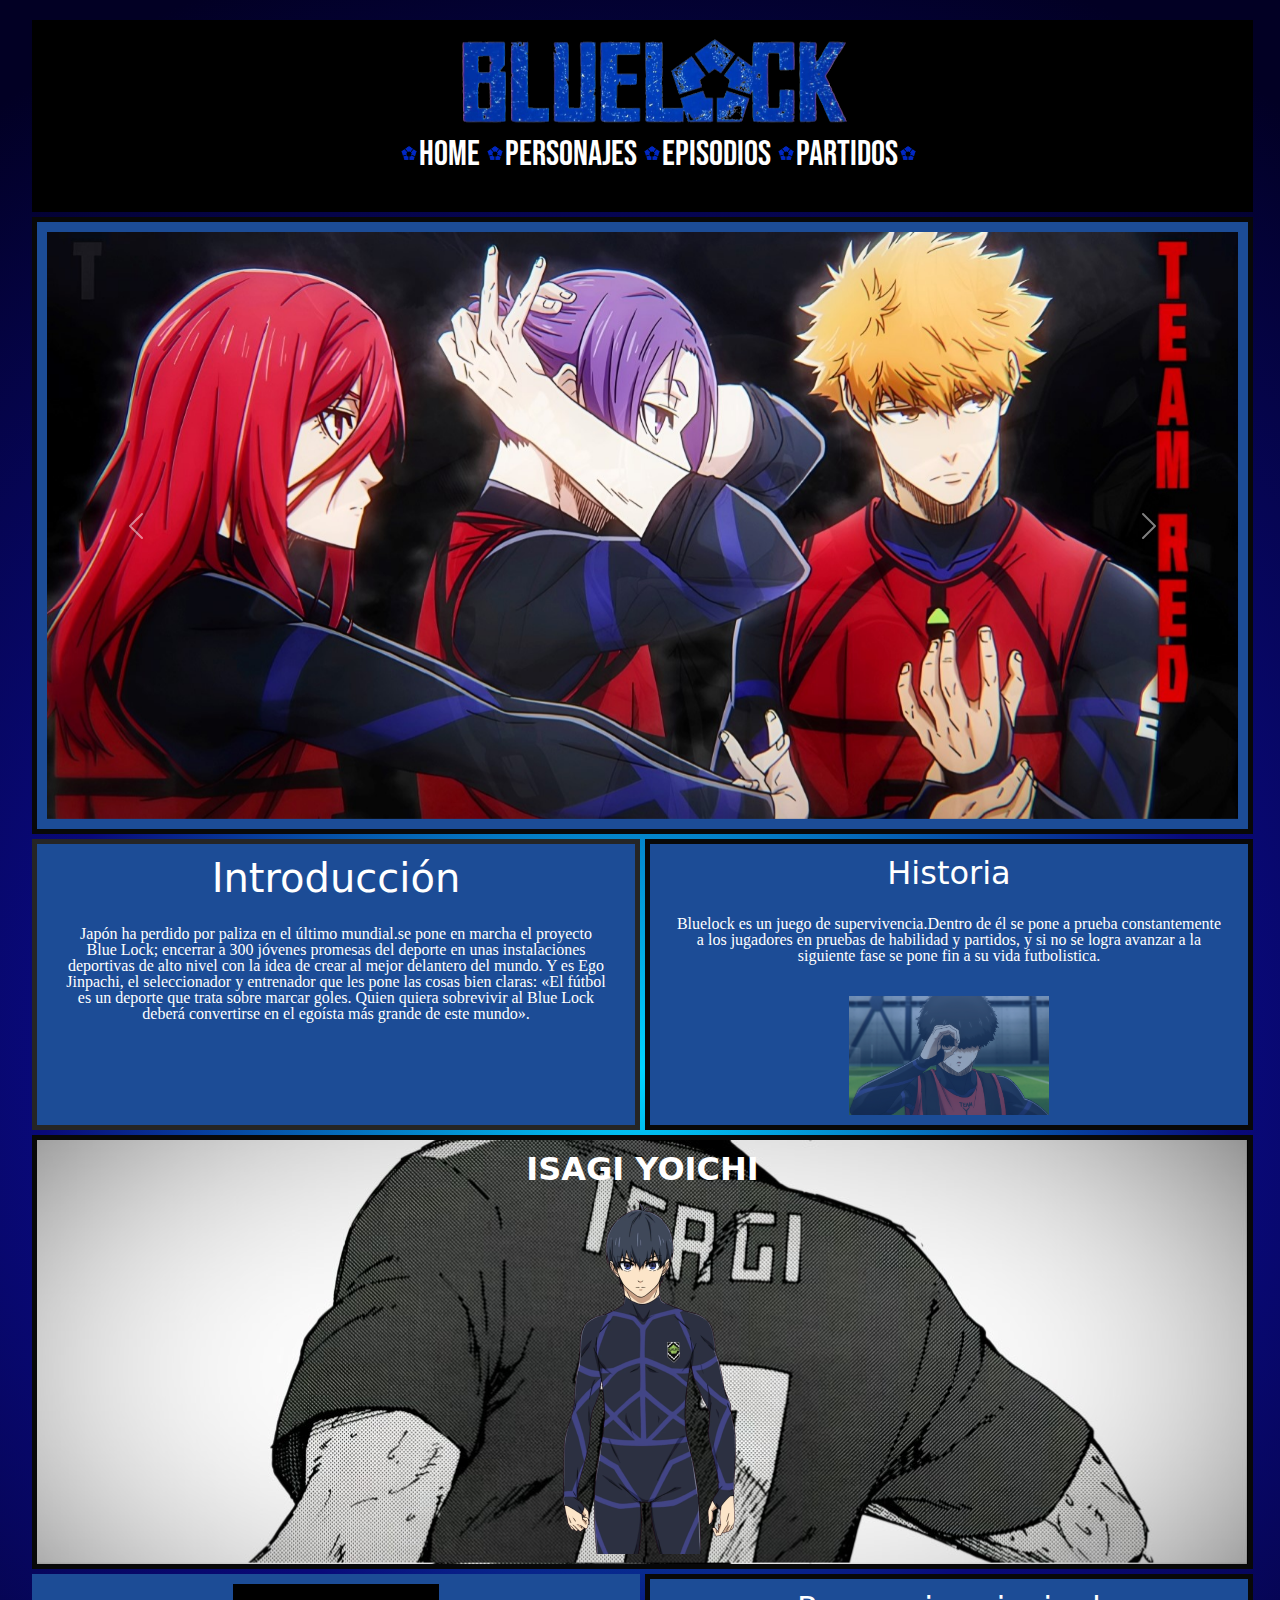
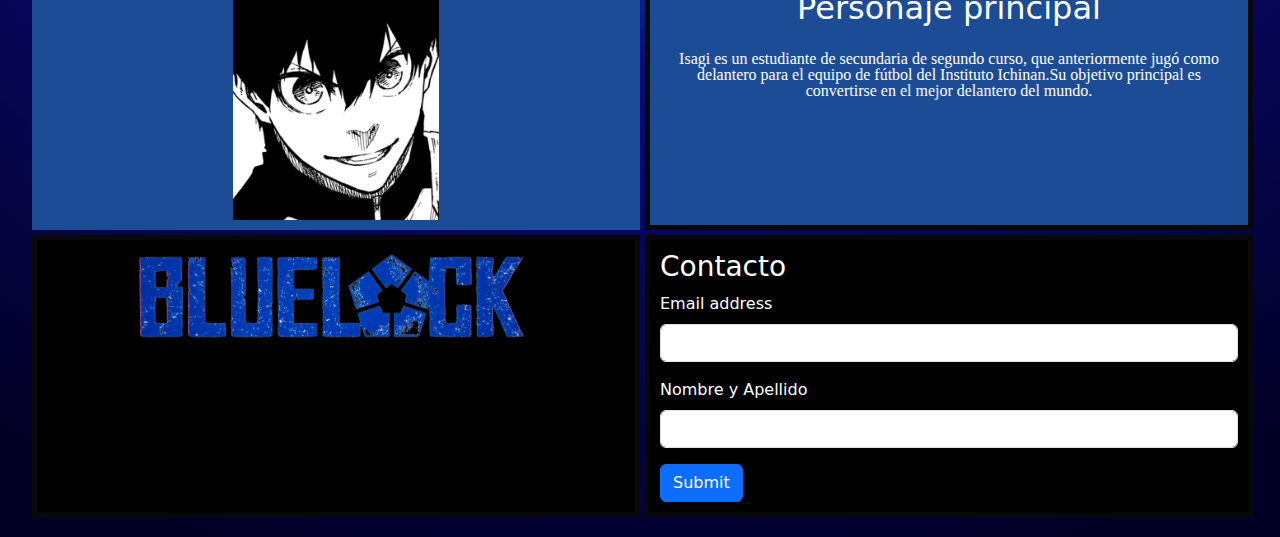
<file: index.html>
<!DOCTYPE html>
<html lang="en">
<head>
    <meta charset="UTF-8">
    <meta name="viewport" content="width=device-width, initial-scale=1.0">
    <link href="https://cdn.jsdelivr.net/npm/bootstrap@5.3.3/dist/css/bootstrap.min.css" rel="stylesheet" integrity="sha384-QWTKZyjpPEjISv5WaRU9OFeRpok6YctnYmDr5pNlyT2bRjXh0JMhjY6hW+ALEwIH" crossorigin="anonymous">
    <link rel="stylesheet" href="./css/estilo.css">
    <link rel="shortcut icon" href="Multimedia/favicon.ico" type="image/x-icon">
    <title>BLUELOCK</title>
    <meta name="description" content="Pagina de Blue lock creada por un fan para conocer todo lo del anime,episodios,personajes y partidos">
    <meta name="keywords" content="Blue Lock, Manga, Anime,Personajes, Capítulos, Episodios, Equipo, Competencia, Fútbol">
</head>
<body>
   <main class="main">
    <header class="header">
        <ul class="menu">
            <img class="logonav" href="./index.html" src="./Multimedia/logomenuprincipal.png" alt="LogoNavegacion">
        <nav>
            <div>
                <li><a href="./index.html"><img class="logoMenu" src="./Multimedia/bluelocklogo.webp" alt="LogoMenuPequeño">Home</a></li>
                <li><a href="./Paginas/seleccionpersonajes.html"><img class="logoMenu" src="./Multimedia/bluelocklogo.webp" alt="LogoMenuPequeño">Personajes</a></li>
                <li><a href="./Paginas/episodios.html"><img class="logoMenu" src="./Multimedia/bluelocklogo.webp" alt="LogoMenuPequeño">Episodios</a></li>
                <li><a href="./Paginas/selesccionpartido.html"><img class="logoMenu" src="./Multimedia/bluelocklogo.webp" alt="LogoMenuPequeño">Partidos<img class="logoMenu" src="./Multimedia/bluelocklogo.webp" alt="LogoMenuPequeño"></a></li>
            </ul>
        </div>
        </nav>
    </header>
    <div class="fotos1">
        <div id="carouselExample" class="carousel slide">
            <div class="carousel-inner">
              <div class="carousel-item active">
                <img src="./Multimedia/fotos1banner1.jpg" class="d-block w-100" alt="CarrouselImagen1">
              </div>
              <div class="carousel-item">
                <img src="./Multimedia/fotos1banner2.jpg" class="d-block w-100" alt="CarrouselImagen2">
              </div>
              <div class="carousel-item">
                <img src="./Multimedia/fotos1banner3.jpg" class="d-block w-100" alt="CarrouselImagen3">
              </div>
              <div class="carousel-item">
                <img src="./Multimedia/fotos1banner4.jpg" class="d-block w-100" alt="CarrouselImagen4">
              </div>
            </div>
            <button class="carousel-control-prev" type="button" data-bs-target="#carouselExample" data-bs-slide="prev">
              <span class="carousel-control-prev-icon" aria-hidden="true"></span>
              <span class="visually-hidden">Previous</span>
            </button>
            <button class="carousel-control-next" type="button" data-bs-target="#carouselExample" data-bs-slide="next">
              <span class="carousel-control-next-icon" aria-hidden="true"></span>
              <span class="visually-hidden">Next</span>
            </button>
          </div>

    </div>
    <div class="intro">
        <h1>Introducción</h1>
        <p class="texto">Japón ha perdido por paliza en el último mundial.se pone en marcha el proyecto Blue Lock; encerrar a 300 jóvenes promesas del deporte en unas instalaciones deportivas de alto nivel con la idea de crear al mejor delantero del mundo. Y es Ego Jinpachi, el seleccionador y entrenador que les pone las cosas bien claras: «El fútbol es un deporte que trata sobre marcar goles. Quien quiera sobrevivir al Blue Lock deberá convertirse en el egoísta más grande de este mundo».
        </p>

    </div>
    
    <div class="historia">
        <h2>Historia</h2>
        <p class="texto">Bluelock es un juego de supervivencia.Dentro de él se pone a prueba constantemente a los jugadores en pruebas de habilidad y partidos, y si no se logra avanzar a la siguiente fase se pone fin a su vida futbolistica.
        </p>
        <img src="./Multimedia/nikoojo.webp" alt="ImagenDeHistoriaDeNikoojo">

    </div>
    <div class="anime">
      <h2>Personaje principal</h2>
        <p class="texto">Isagi es un estudiante de secundaria de segundo curso, que anteriormente jugó como delantero para el equipo de fútbol del Instituto Ichinan.Su objetivo principal es convertirse en el mejor delantero del mundo.</p>
    </div>
    <div class="personajeprincipal">
      <img  src="./Multimedia/Yoichi_Isagi.webp" alt="PersonajePrincipal">

    </div>
    <div class="fotos2">
      <div>
        <h2><strong>ISAGI YOICHI</strong></h2>
        <img src="./Multimedia/Yoichi_Isagi_Uniforme.webp" alt="Fotos2DeIsagi">
      </div>

    </div>
    <div class="Contacto"><h3>Contacto</h3>
      <form>
      <div class="mb-3">
        <label for="exampleInputEmail1" class="form-label">Email address</label>
        <input type="email" class="form-control" id="exampleInputEmail1" aria-describedby="emailHelp">
      </div>
      <div class="mb-3">
        <label for="exampleInputPassword1" class="form-label">Nombre y Apellido</label>
        <input type="Nombre y Apellido" class="form-control" id="exampleInputPassword1">
      </div>
      <button type="submit" class="btn btn-primary">Submit</button>
    </form>
    </div>
    <footer class="footer">
      <div><img src="./Multimedia/logomenuprincipal.png" alt="LogoMenuPrincipal"></div>
      
    </footer>
    
    
</main> 
<script src="https://cdn.jsdelivr.net/npm/bootstrap@5.3.3/dist/js/bootstrap.bundle.min.js" integrity="sha384-YvpcrYf0tY3lHB60NNkmXc5s9fDVZLESaAA55NDzOxhy9GkcIdslK1eN7N6jIeHz" crossorigin="anonymous"></script>
</body>

</html>
</file>
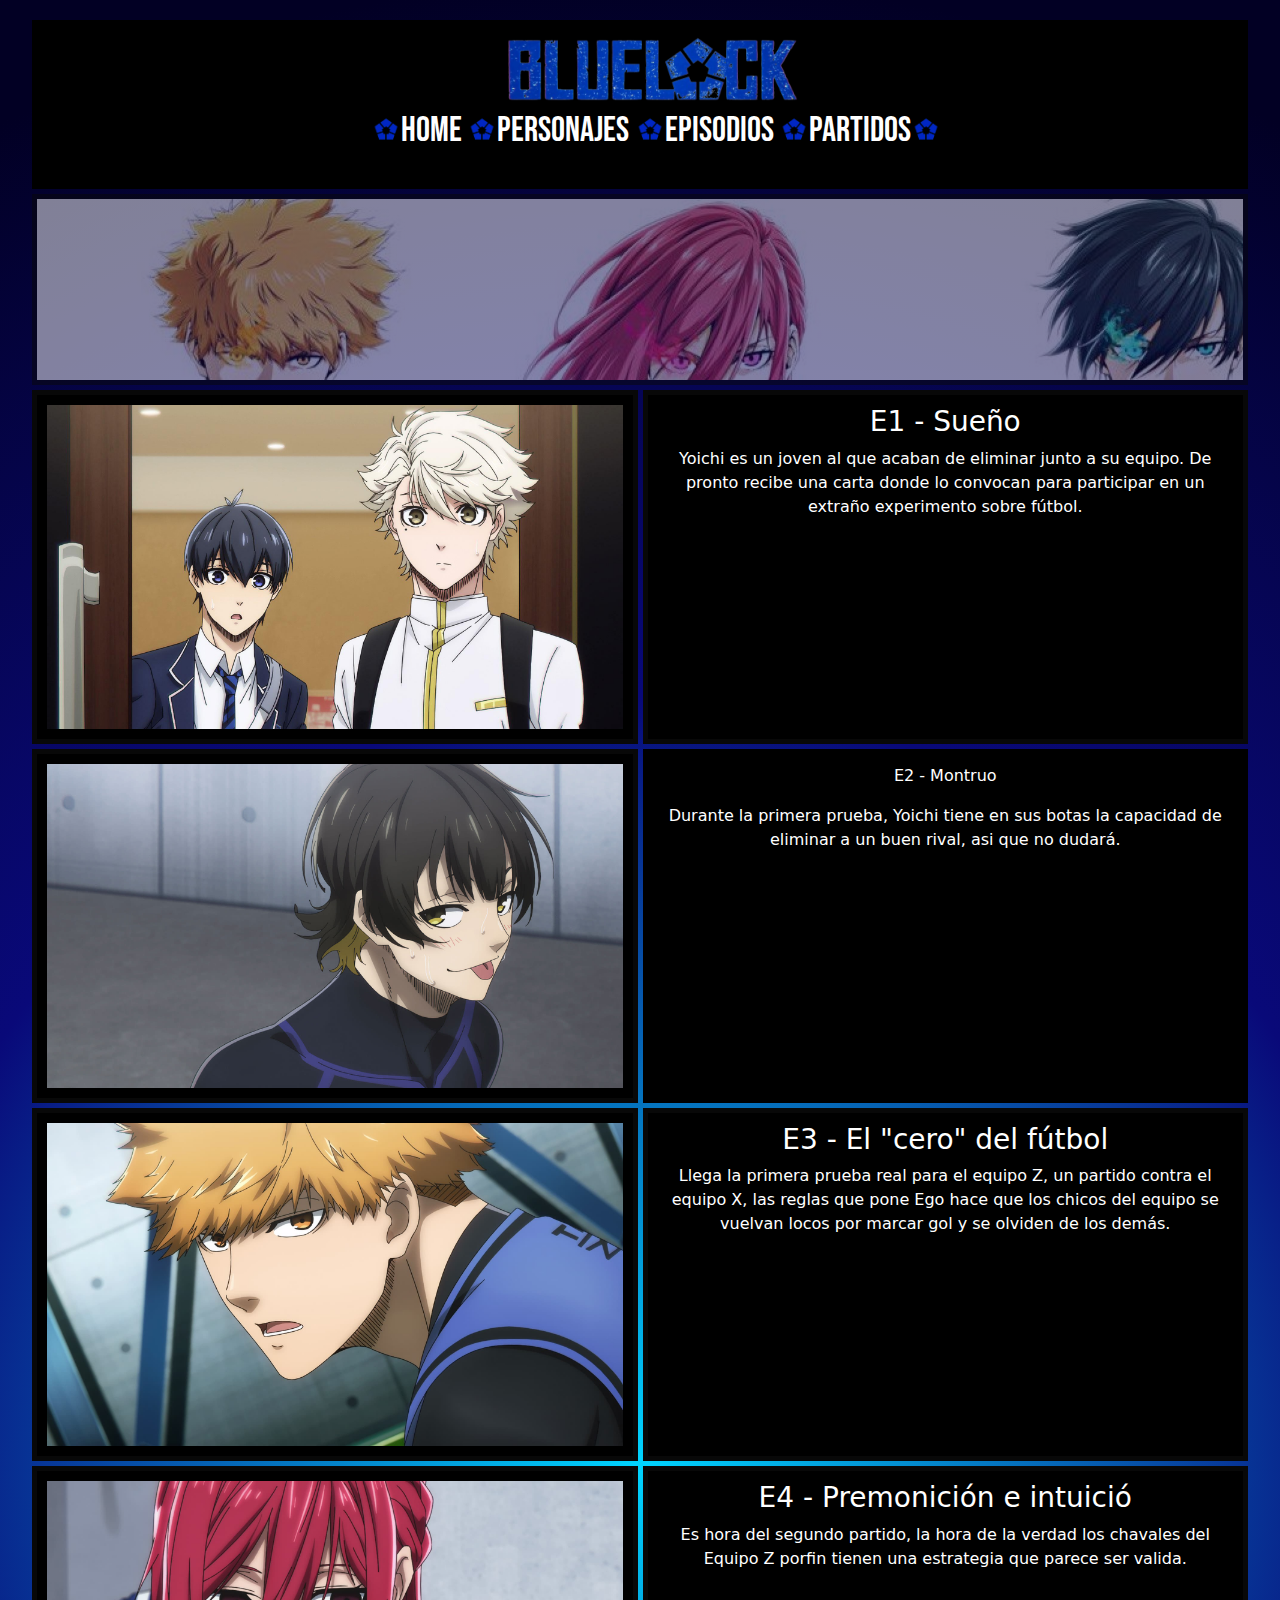
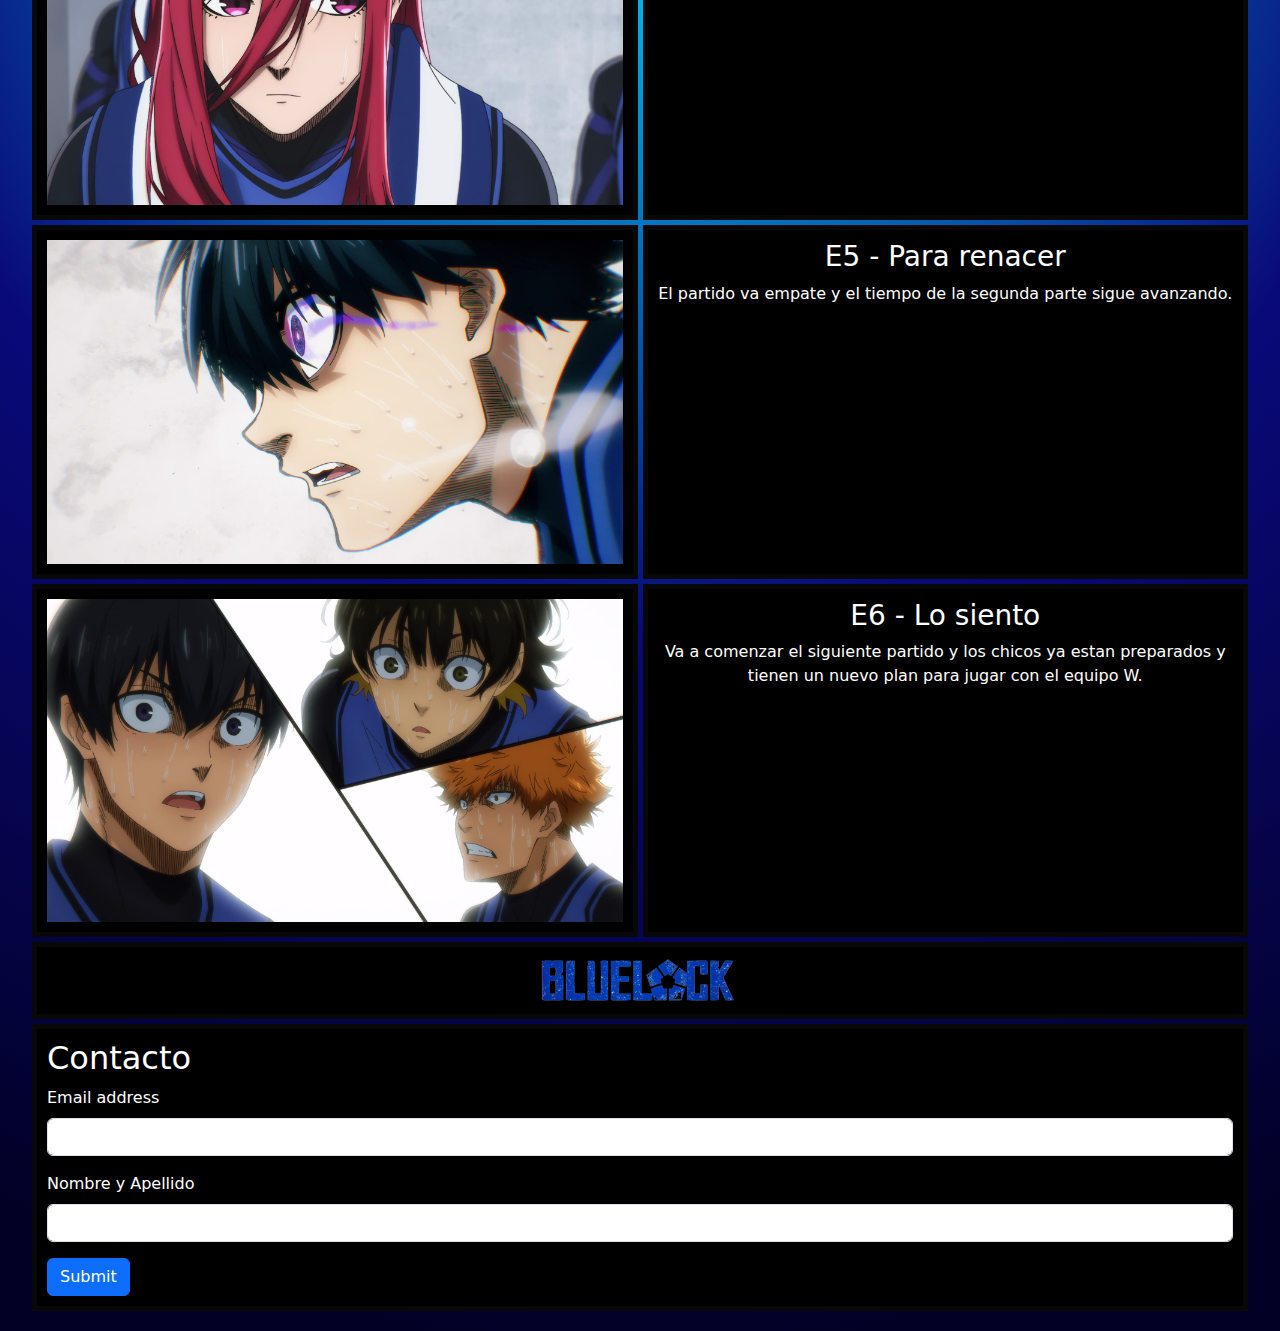
<file: Paginas/episodios.html>
<!DOCTYPE html>
<html lang="en">
<head>
    <meta charset="UTF-8">
    <meta name="viewport" content="width=device-width, initial-scale=1.0">
    <link href="https://cdn.jsdelivr.net/npm/bootstrap@5.3.3/dist/css/bootstrap.min.css" rel="stylesheet" integrity="sha384-QWTKZyjpPEjISv5WaRU9OFeRpok6YctnYmDr5pNlyT2bRjXh0JMhjY6hW+ALEwIH" crossorigin="anonymous">
    <link
    rel="stylesheet"
    href="https://cdnjs.cloudflare.com/ajax/libs/animate.css/4.1.1/animate.min.css"
  />
    <link
    rel="stylesheet"
    href="https://cdnjs.cloudflare.com/ajax/libs/animate.css/4.1.1/animate.min.css"
  />
    <link rel="stylesheet" href="../css/estilo.css">
    <link rel="shortcut icon" href="../Multimedia/favicon.ico" type="image/x-icon">
    <title>BLUELOCK/EPISODIOS
    </title>
    <meta name="description" content="Pagina creada por un fan para conocer todos los Episodios de Blue Lock y sus sinopsis por episodio">
    <meta name="keywords" content="Blue Lock, Manga, Anime,Personajes, Capítulos, Episodios, Equipo, Competencia, Fútbol">
</head>
<body>
    <main class="MainEpi">
        <header class="header">
            <ul class="menu">
                <img class="logonav" href="./index.html" src="../Multimedia/logomenuprincipal.png" alt="LogoNavegacion">
            <nav>
                <div>
                    <li><a href="../index.html"><img class="logoMenu" src="../Multimedia/bluelocklogo.webp" alt="LogoMenuPequeño">Home</a></li>
                    <li><a href="../Paginas/seleccionpersonajes.html"><img class="logoMenu" src="../Multimedia/bluelocklogo.webp" alt="LogoMenuPequeño">Personajes</a></li>
                    <li><a href="../Paginas/episodios.html"><img class="logoMenu" src="../Multimedia/bluelocklogo.webp" alt="LogoMenuPequeño">Episodios</a></li>
                    <li><a href="../Paginas/selesccionpartido.html"><img class="logoMenu" src="../Multimedia/bluelocklogo.webp" alt="LogoMenuPequeño">Partidos<img class="logoMenu" src="../Multimedia/bluelocklogo.webp" alt="LogoMenuPequeño"></a></li>
                </ul>
            </div>
            </nav>
        </header>
        <div class="imagencentral">
            <img src="../Multimedia/imagencentral1.jpg" alt="ImagenCentral">
        </div>
        <div class="EpisodiosUno">
            <img class="EpiImagen" src="../Multimedia/EpisodioUno.jpg" alt="ImagenEpisodioUno">
        </div>
        <div class="ContextoUno">
            <h3>E1 - Sueño</h3>
            <p class="Texto">Yoichi es un joven al que acaban de eliminar junto a su equipo. De pronto recibe una carta donde lo convocan para participar en un extraño experimento sobre fútbol.</p>
        </div>
        <div class="EpisodiosDos">
            <img src="../Multimedia/EpisodioDos.jpg" alt="ImagenEpisodioDos" class="EpiImagen">
        </div>
        <div class="ContextoDos">
            <p class="TitulosEpisodios">E2 - Montruo</p>
            <p class="Texto">Durante la primera prueba, Yoichi tiene en sus botas la capacidad de eliminar a un buen rival, asi que no dudará.</p>
        </div>
        <div class="EpisodiosTres">
            <img src="../Multimedia/EpisodioTres.jpg" alt="ImagenEpisodioTres" class="EpiImagen">
        </div>
        <div class="ContextoTres">
            <h3>E3 - El "cero" del fútbol</h3>
            <p class="Texto">Llega la primera prueba real para el equipo Z, un partido contra el equipo X, las reglas que pone Ego hace que los chicos del equipo se vuelvan locos por marcar gol y se olviden de los demás.</p>
        </div>
        <div class="EpisodiosCuatro">
            <img src="../Multimedia/EpisodioCuatro.jpg" alt="ImagenEpisodioCuatro" class="EpiImagen">
        </div>
        <div class="ContextoCuatro">
            <h3>E4 - Premonición e intuició</h3>
            <p class="Texto">Es hora del segundo partido, la hora de la verdad los chavales del Equipo Z porfin tienen una estrategia que parece ser valida.</p>
        </div>
        <div class="EpisodiosCinco">
            <img src="../Multimedia/EpisodioCinco.jpg" alt="ImagenEpisodioCinco" class="EpiImagen">
        </div>
        <div class="ContextoCinco">
            <h3>E5 - Para renacer</h3>
            <p class="Texto">El partido va empate y el tiempo de la segunda parte sigue avanzando.</p>
        </div>
        <div class="EpisodiosSeis">
            <img src="../Multimedia/EpisodioSeis.jpg" alt="ImagenEpisodioSeis" class="EpiImagen">
        </div>
        <div class="ContextoSeis">
            <h3>E6 - Lo siento</h3>
            <p class="Texto">Va a comenzar el siguiente partido y los chicos ya estan preparados y tienen un nuevo plan para jugar con el equipo W.</p>
        </div>
        <div class="Contacto"><h2>Contacto</h2>
            <form>
            <div class="mb-3">
              <label for="exampleInputEmail1" class="form-label">Email address</label>
              <input type="email" class="form-control" id="exampleInputEmail1" aria-describedby="emailHelp">
            </div>
            <div class="mb-3">
              <label for="exampleInputPassword1" class="form-label">Nombre y Apellido</label>
              <input type="Nombre y Apellido" class="form-control" id="exampleInputPassword1">
            </div>
            <button type="submit" class="btn btn-primary">Submit</button>
          </form>
          </div>
          <footer class="footer">
            <div><img src="../Multimedia/logomenuprincipal.png" alt="LogoMenuPrincipal"></div>
            
          </footer>

    </main> 
    <script src="https://cdn.jsdelivr.net/npm/bootstrap@5.3.3/dist/js/bootstrap.bundle.min.js" integrity="sha384-YvpcrYf0tY3lHB60NNkmXc5s9fDVZLESaAA55NDzOxhy9GkcIdslK1eN7N6jIeHz" crossorigin="anonymous"></script>
</body>

</html>
</file>
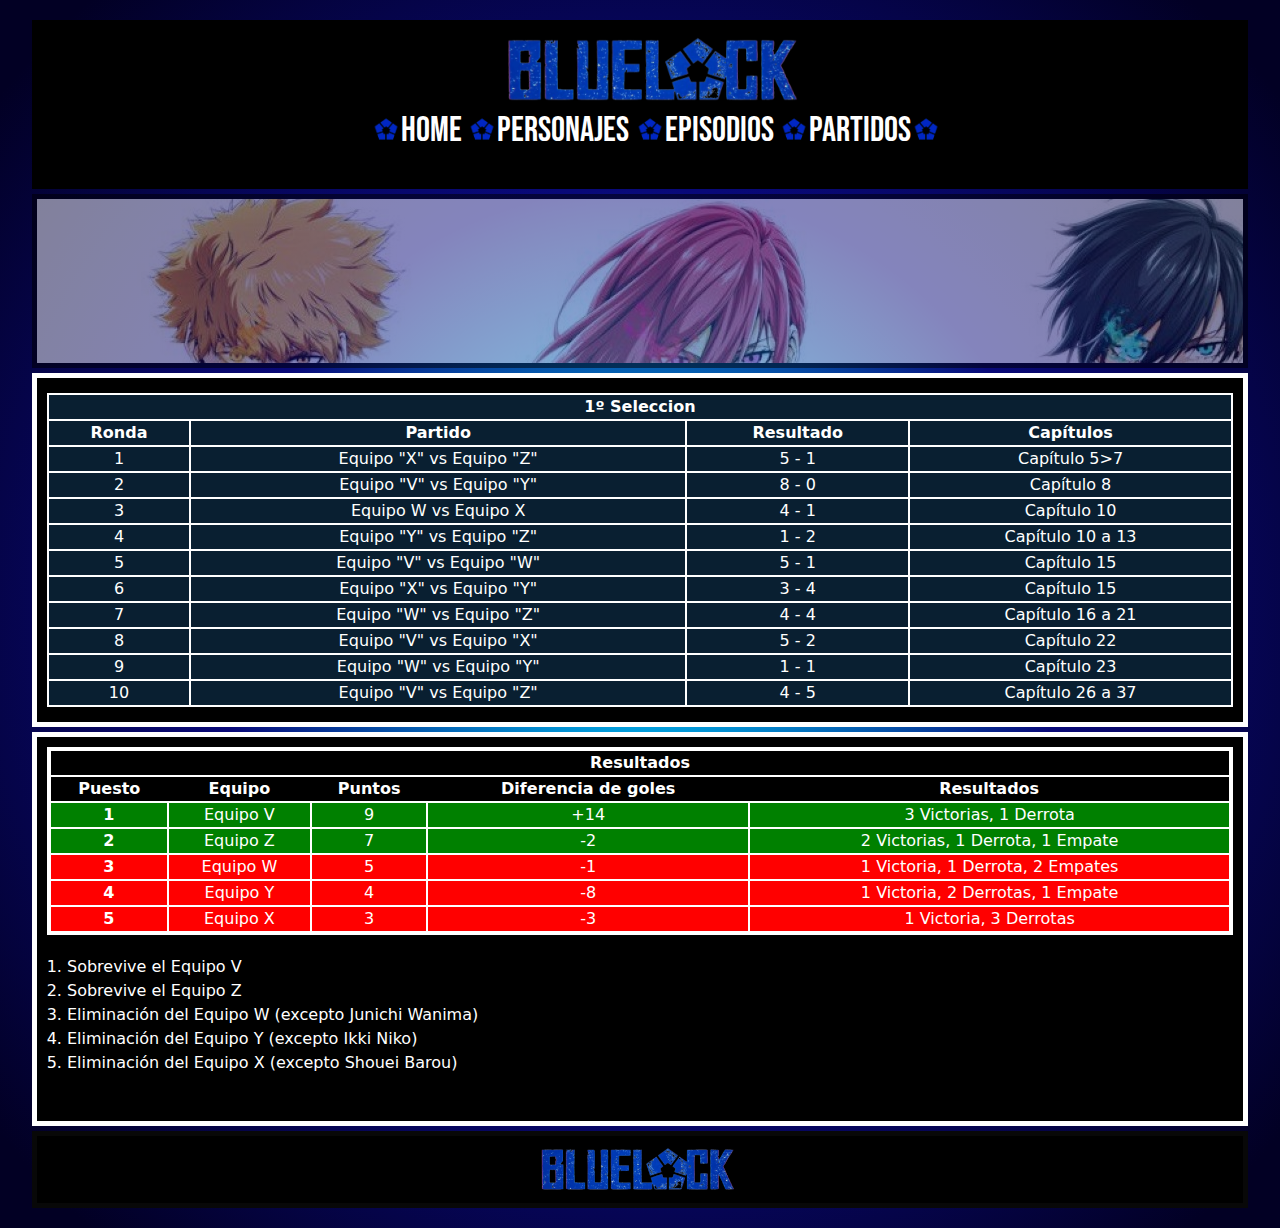
<file: Paginas/partidos1.html>
<!DOCTYPE html>
<html lang="en">
<head>
    <meta charset="UTF-8">
    <meta name="viewport" content="width=device-width, initial-scale=1.0">
    <link href="https://cdn.jsdelivr.net/npm/bootstrap@5.3.3/dist/css/bootstrap.min.css" rel="stylesheet" integrity="sha384-QWTKZyjpPEjISv5WaRU9OFeRpok6YctnYmDr5pNlyT2bRjXh0JMhjY6hW+ALEwIH" crossorigin="anonymous">
    <link
    rel="stylesheet"
    href="https://cdnjs.cloudflare.com/ajax/libs/animate.css/4.1.1/animate.min.css"
  />
    <link rel="stylesheet" href="../css/estilo.css">
    <link rel="shortcut icon" href="../Multimedia/favicon.ico" type="image/x-icon">
    <title>BLUELOCK/SELECCIÓN PARTIDOS/1°GENERACIÓN
    </title>
    <meta name="description" content="Pagina de Fandom para conocer todos los Partidos de la 1° generacion de Blue Lock">
    <meta name="keywords" content="Blue Lock, Manga, Anime, Isagi Yoichi,Personajes, Capítulos, Episodios, Equipo, Competencia, Fútbol, Estrategias, Arte de fans">
<body>
    <main class="partidopag">
        <header class="header">
            <ul class="menu">
                <img class="logonav" href="./index.html" src="../Multimedia/logomenuprincipal.png" alt="LogoNavegacion">
            <nav>
                <div>
                    <li><a href="../index.html"><img class="logoMenu" src="../Multimedia/bluelocklogo.webp" alt="LogoMenuPequeño">Home</a></li>
                    <li><a href="../Paginas/seleccionpersonajes.html"><img class="logoMenu" src="../Multimedia/bluelocklogo.webp" alt="LogoMenuPequeño">Personajes</a></li>
                    <li><a href="../Paginas/episodios.html"><img class="logoMenu" src="../Multimedia/bluelocklogo.webp" alt="LogoMenuPequeño">Episodios</a></li>
                    <li><a href="../Paginas/selesccionpartido.html"><img class="logoMenu" src="../Multimedia/bluelocklogo.webp" alt="LogoMenuPequeño">Partidos<img class="logoMenu" src="../Multimedia/bluelocklogo.webp" alt="LogoMenuPequeño"></a></li>
                </ul>
            </div>
            </nav>
        </header>
        <div class="imagencentral">
            <img src="../Multimedia/imagencentral1.jpg" alt="ImagenCentral">
        </div>
        <div class="tablapuntos">
            <div>
                <table><tbody><tr>
                    <th colspan="4"><b>1º Seleccion</b>
                    </th></tr>
                    <tr>
                    <th>Ronda
                    </th>
                    <th>Partido
                    </th>
                    <th>Resultado
                    </th>
                    <th>Capítulos
                    </th></tr>
                    <tr>
                    <td>1
                    </td>
                    <td>Equipo "X" vs Equipo "Z"
                    </td>
                    <td>5 - 1
                    </td>
                    <td>Capítulo 5>7
                    </td></tr>
                    <tr>
                    <td>2
                    </td>
                    <td>Equipo "V" vs Equipo "Y"
                    </td>
                    <td>8 - 0
                    </td>
                    <td>Capítulo 8
                    </td></tr>
                    <tr>
                    <td>3
                    </td>
                    <td>Equipo W vs Equipo X
                    </td>
                    <td>4 - 1
                    </td>
                    <td>Capítulo 10
                    </td></tr>
                    <tr>
                    <td>4
                    </td>
                    <td>Equipo "Y" vs Equipo "Z"
                    </td>
                    <td>1 - 2
                    </td>
                    <td>Capítulo 10 a 13
                    </td></tr>
                    <tr>
                    <td>5
                    </td>
                    <td>Equipo "V" vs Equipo "W"
                    </td>
                    <td>5 - 1
                    </td>
                    <td>Capítulo 15
                    </td></tr>
                    <tr>
                    <td>6
                    </td>
                    <td>Equipo "X" vs Equipo "Y"
                    </td>
                    <td>3 - 4
                    </td>
                    <td>Capítulo 15
                    </td></tr>
                    <tr>
                    <td>7
                    </td>
                    <td>Equipo "W" vs Equipo "Z"
                    </td>
                    <td>4 - 4
                    </td>
                    <td>Capítulo 16 a 21
                    </td></tr>
                    <tr>
                    <td>8
                    </td>
                    <td>Equipo "V" vs Equipo "X"
                    </td>
                    <td>5 - 2
                    </td>
                    <td>Capítulo 22
                    </td></tr>
                    <tr>
                    <td>9
                    </td>
                    <td>Equipo "W" vs Equipo "Y"
                    </td>
                    <td>1 - 1
                    </td>
                    <td>Capítulo 23
                    </td></tr>
                    <tr>
                    <td>10
                    </td>
                    <td>Equipo "V" vs Equipo "Z"
                    </td>
                    <td>4 - 5
                    </td>
                    <td>Capítulo 26 a 37
                    </td></tr></tbody></table>
            </div>
        </div>
          
        <div class="resultados">
            <div>
                <table>
                    <tbody><tr>
                        <th colspan="5" ><b>Resultados</b>
                        </th></tr>
                        <tr>
                        <th>Puesto
                        </th>
                        <th>Equipo
                        </th>
                        <th>Puntos
                        </th>
                        <th>Diferencia de goles
                        </th>
                        <th>Resultados
                        </th></tr>
                        <tr style="background-color: Green;">
                        <td><b>1</b>
                        </td>
                        <td>Equipo V
                        </td>
                        <td>9
                        </td>
                        <td>+14
                        </td>
                        <td>3 Victorias, 1 Derrota
                        </td></tr>
                        <tr style="background-color: Green;">
                        <td><b>2</b>
                        </td>
                        <td>Equipo Z
                        </td>
                        <td>7
                        </td>
                        <td>-2
                        </td>
                        <td>2 Victorias, 1 Derrota, 1 Empate
                        </td></tr>
                        <tr style="background-color: Red;">
                        <td><b>3</b>
                        </td>
                        <td>Equipo W
                        </td>
                        <td>5
                        </td>
                        <td>-1
                        </td>
                        <td>1 Victoria, 1 Derrota, 2 Empates
                        </td></tr>
                        <tr style="background-color: Red;">
                        <td><b>4</b>
                        </td>
                        <td>Equipo Y
                        </td>
                        <td>4
                        </td>
                        <td>-8
                        </td>
                        <td>1 Victoria, 2 Derrotas, 1 Empate
                        </td></tr>
                        <tr style="background-color: Red;">
                        <td><b>5</b>
                        </td>
                        <td>Equipo X
                        </td>
                        <td>3
                        </td>
                        <td>-3
                        </td>
                        <td>1 Victoria, 3 Derrotas
                        </td></tr></tbody>
                </table>
            </div>
                <ol class="ResultadoFinal"><li>Sobrevive el Equipo V</li>
                    <li>Sobrevive el Equipo Z</li>
                    <li>Eliminación del Equipo W (excepto Junichi Wanima)</li>
                    <li>Eliminación del Equipo Y (excepto Ikki Niko)</li>
                    <li>Eliminación del Equipo X (excepto Shouei Barou)</li>
                </ol>
            
        </div>
        
          <footer class="footer">
            <div><img src="../Multimedia/logomenuprincipal.png" alt="LogoMenuPrincipal"></div>
            
          </footer>

    </main> 
    <script src="https://cdn.jsdelivr.net/npm/bootstrap@5.3.3/dist/js/bootstrap.bundle.min.js" integrity="sha384-YvpcrYf0tY3lHB60NNkmXc5s9fDVZLESaAA55NDzOxhy9GkcIdslK1eN7N6jIeHz" crossorigin="anonymous"></script>
</body>
</html>
</file>
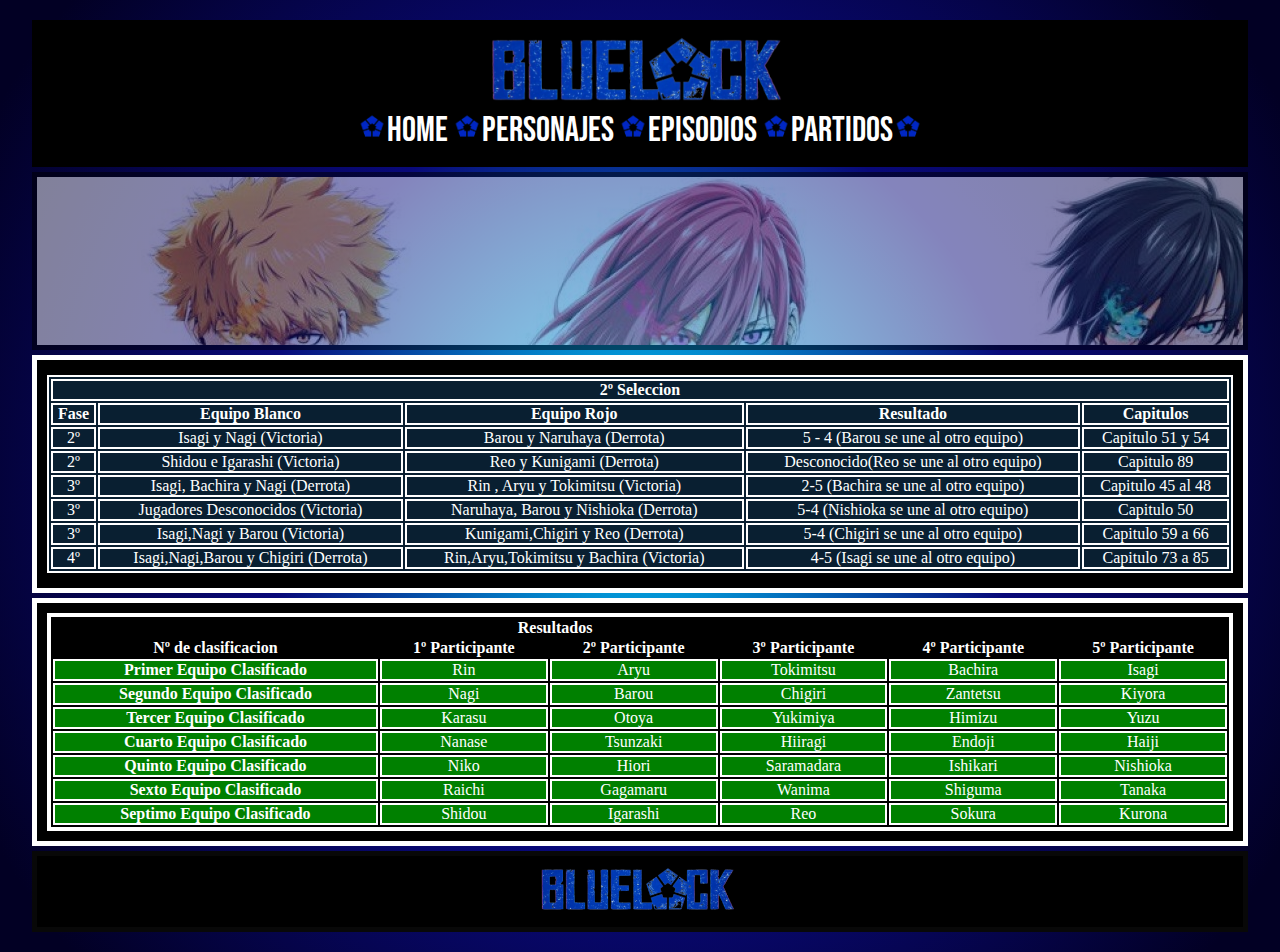
<file: Paginas/partidos2.html>
<!DOCTYPE html>
<html lang="en">
<head>
    <meta charset="UTF-8">
    <meta name="viewport" content="width=device-width, initial-scale=1.0">
    <link
    rel="stylesheet"
    href="https://cdnjs.cloudflare.com/ajax/libs/animate.css/4.1.1/animate.min.css"
  />
    <link rel="stylesheet" href="../css/estilo.css">
    <link rel="shortcut icon" href="../Multimedia/favicon.ico" type="image/x-icon">
    <title>BLUELOCK/SELECCIÓN PARTIDOS/2°GENERACIÓN
    </title>
</head>
<meta name="description" content="Pagina de un Fan del anime y creada para conocer todos los Partidos de la 2° etapa de Blue Lock">
<meta name="keywords" content="Blue Lock, Manga, Anime,Personajes, Capítulos, Episodios, Equipo, Competencia, Fútbol">
<body>
    <main class="partidopag">
        <header class="header">
            <ul class="menu">
                <img class="logonav" href="./index.html" src="../Multimedia/logomenuprincipal.png" alt="LogoNavegacion">
            <nav>
                <div>
                    <li><a href="../index.html"><img class="logoMenu" src="../Multimedia/bluelocklogo.webp" alt="LogoMenuPequeño">Home</a></li>
                    <li><a href="../Paginas/seleccionpersonajes.html"><img class="logoMenu" src="../Multimedia/bluelocklogo.webp" alt="LogoMenuPequeño">Personajes</a></li>
                    <li><a href="../Paginas/episodios.html"><img class="logoMenu" src="../Multimedia/bluelocklogo.webp" alt="LogoMenuPequeño">Episodios</a></li>
                    <li><a href="../Paginas/selesccionpartido.html"><img class="logoMenu" src="../Multimedia/bluelocklogo.webp" alt="LogoMenu">Partidos<img class="logoMenu" src="../Multimedia/bluelocklogo.webp" alt="LogoMenuPequeño"></a></li>
                </ul>
            </div>
            </nav>
        </header>
        <div class="imagencentral">
            <img src="../Multimedia/imagencentral1.jpg" alt="ImagenCentral">
        </div>
        <div class="tablapuntos">
            <div>
                <table><tbody><tr>
                    <th colspan="5"><b>2º Seleccion</b>
                    </th></tr>
                    <tr>
                    <th>Fase
                    </th>
                    <th>Equipo Blanco
                    </th>
                    <th>Equipo Rojo
                    </th>
                    <th>Resultado
                    </th>
                    <th>Capitulos
                    </th>
                </tr>
                    <tr>
                    <td>2º
                    </td>
                    <td>Isagi y Nagi (Victoria)
                    </td>
                    <td>Barou y Naruhaya (Derrota)
                    </td>
                    <td>5 - 4 (Barou se une al otro equipo)
                    </td>
                    <td>Capitulo 51 y 54</td>
                </tr>
                    <tr>
                    <td>2º
                    </td>
                    <td>Shidou e Igarashi (Victoria)
                    </td>
                    <td>Reo y Kunigami (Derrota)
                    </td>
                    <td>Desconocido(Reo se une al otro equipo)
                    </td>
                    <td>Capitulo 89</td>
                </tr>
                    <tr>
                    <td>3º
                    </td>
                    <td>Isagi, Bachira y Nagi (Derrota)
                    </td>
                    <td>Rin , Aryu y Tokimitsu (Victoria)
                    </td>
                    <td>2-5 (Bachira se une al otro equipo)
                    </td>
                    <td>Capitulo 45 al 48</td>
                </tr>
                    <tr>
                    <td>3º
                    </td>
                    <td>Jugadores Desconocidos (Victoria)
                    </td>
                    <td>Naruhaya, Barou y Nishioka (Derrota)
                    </td>
                    <td>5-4 (Nishioka se une al otro equipo)
                    </td>
                    <td>Capitulo 50</td>
                </tr>
                    <tr>
                    <td>3º
                    </td>
                    <td>Isagi,Nagi y Barou (Victoria)
                    </td>
                    <td>Kunigami,Chigiri y Reo (Derrota)
                    </td>
                    <td>5-4 (Chigiri se une al otro equipo)
                    </td>
                    <td>Capitulo 59 a 66</td>
                </tr>
                    <tr>
                    <td>4º
                    </td>
                    <td>Isagi,Nagi,Barou y Chigiri (Derrota)
                    </td>
                    <td>Rin,Aryu,Tokimitsu y Bachira (Victoria)
                    </td>
                    <td>4-5 (Isagi se une al otro equipo)
                    </td>
                    <td>Capitulo 73 a 85</td>
                </tr>
                    </tbody></table>
            </div>
        </div>
          
        <div class="resultados">
            <div>
                <table>
                    <tbody><tr>
                        <th colspan="5" ><b>Resultados</b>
                        </th></tr>
                        <tr>
                        <th>Nº de clasificacion
                        </th>
                        <th>1º Participante
                        </th>
                        <th>2º Participante
                        </th>
                        <th>3º Participante
                        </th>
                        <th>4º Participante
                        </th>
                        <th>5º Participante</th>
                    </tr>
                    <tr style="background-color: Green;">
                        <td><b>Primer Equipo Clasificado</b>
                        </td>
                        <td>Rin
                        </td>
                        <td>Aryu
                        </td>
                        <td>Tokimitsu
                        </td>
                        <td>Bachira
                        </td>
                        <td>Isagi</td>
                    </tr>
                    <tr style="background-color: Green;">
                        <td><b>Segundo Equipo Clasificado</b>
                        </td>
                        <td>Nagi
                        </td>
                        <td>Barou
                        </td>
                        <td>Chigiri
                        </td>
                        <td>Zantetsu
                        </td>
                        <td>Kiyora</td>
                    </tr>
                    <tr style="background-color: Green;">
                        <td><b>Tercer Equipo Clasificado</b>
                        </td>
                        <td>Karasu
                        </td>
                        <td>Otoya
                        </td>
                        <td>Yukimiya
                        </td>
                        <td>Himizu
                        </td>
                        <td>Yuzu</td>
                    </tr>
                    <tr style="background-color: Green;">
                        <td><b>Cuarto Equipo Clasificado</b>
                        </td>
                        <td>Nanase
                        </td>
                        <td>Tsunzaki
                        </td>
                        <td>Hiiragi
                        </td>
                        <td>Endoji
                        </td>
                        <td>Haiji</td>
                    </tr>
                    <tr style="background-color: Green;">
                        <td><b>Quinto Equipo Clasificado</b>
                        </td>
                        <td>Niko
                        </td>
                        <td>Hiori
                        </td>
                        <td>Saramadara
                        </td>
                        <td>Ishikari
                        </td>
                        <td>Nishioka</td>
                    </tr>
                    <tr style="background-color: Green;">
                        <td><b>Sexto Equipo Clasificado</b>
                        </td>
                        <td>Raichi
                        </td>
                        <td>Gagamaru
                        </td>
                        <td>Wanima
                        </td>
                        <td>Shiguma
                        </td>
                        <td>Tanaka</td>
                    </tr>
                    <tr style="background-color: Green;">
                        <td><b>Septimo Equipo Clasificado</b>
                        </td>
                        <td>Shidou
                        </td>
                        <td>Igarashi
                        </td>
                        <td>Reo
                        </td>
                        <td>Sokura
                        </td>
                        <td>Kurona</td>
                    </tr></tbody>
                </table>
            </div>
        </div>
        
          <footer class="footer">
            <div><img src="../Multimedia/logomenuprincipal.png" alt="LogoMenuPrincipal"></div>
            
          </footer>

    </main> 
</body>
</html>
</file>
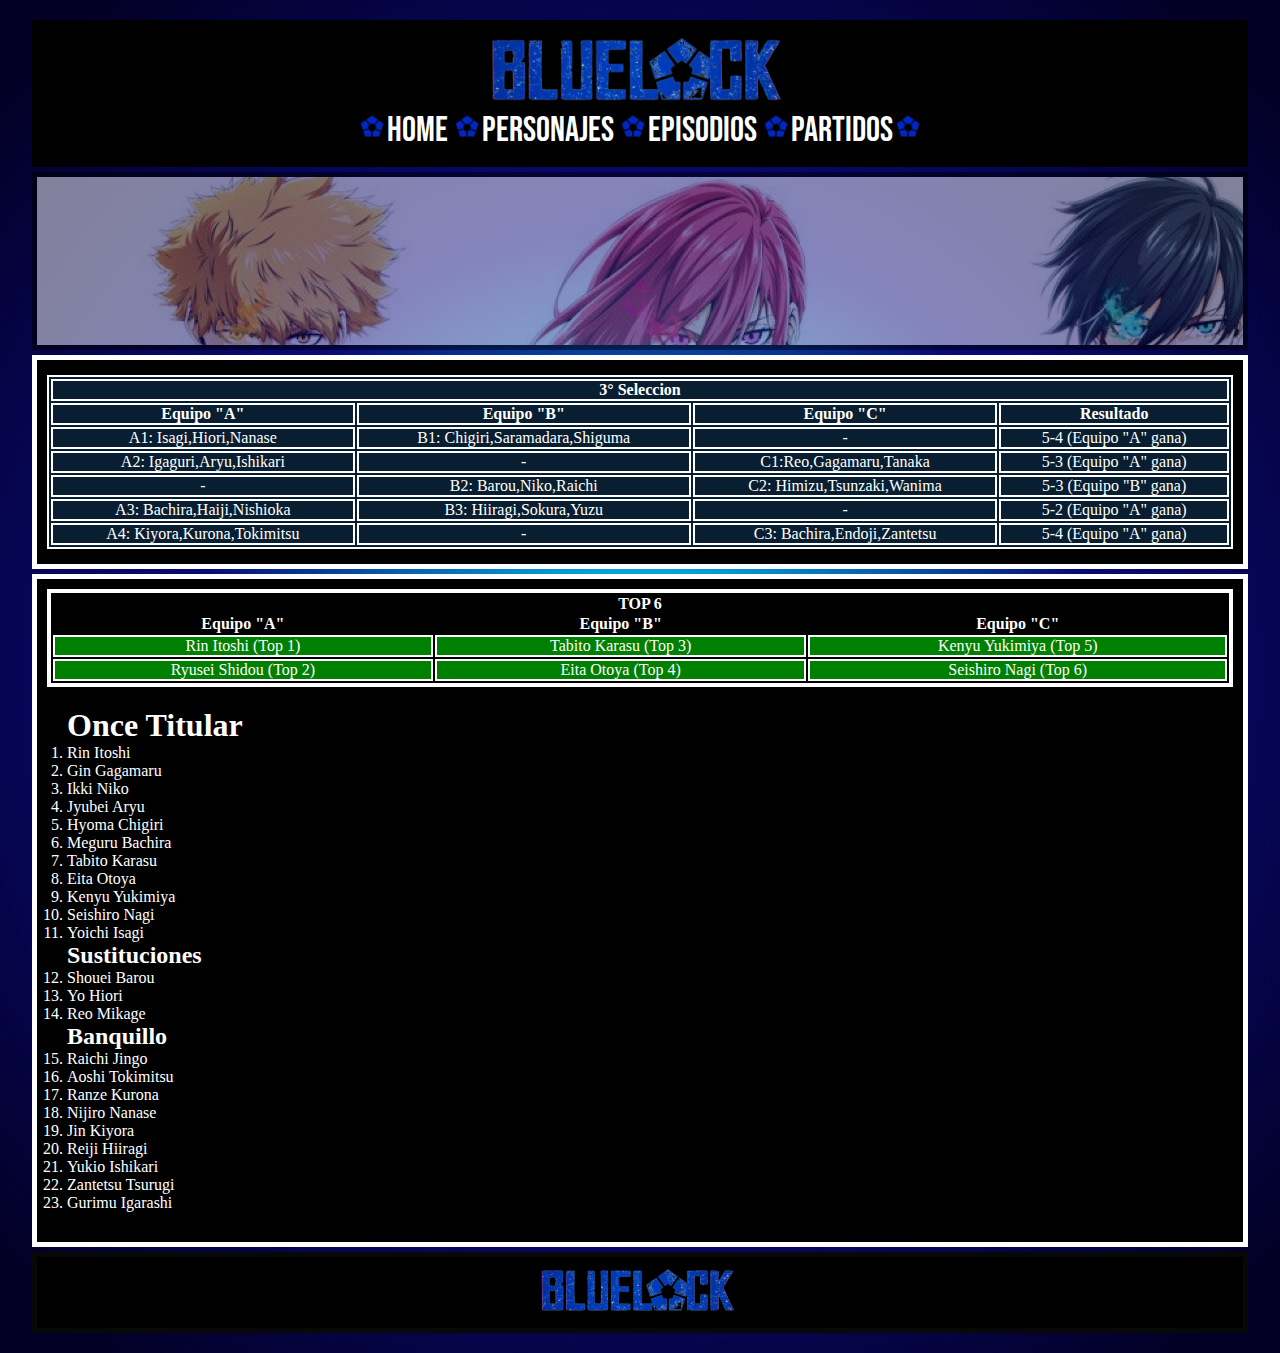
<file: Paginas/partidos3.html>
<!DOCTYPE html>
<html lang="en">
<head>
    <meta charset="UTF-8">
    <meta name="viewport" content="width=device-width, initial-scale=1.0">
    <link
    rel="stylesheet"
    href="https://cdnjs.cloudflare.com/ajax/libs/animate.css/4.1.1/animate.min.css"
  />
    <link rel="stylesheet" href="../css/estilo.css">
    <link rel="shortcut icon" href="../Multimedia/favicon.ico" type="image/x-icon">
    <title>BLUELOCK/SELECCIÓN PARTIDOS/3°GENERACIÓN
    </title>
    <meta name="description" content="Pagina creada por un fan para conocer todos los Partidos de la 3° etapa de Bluelock">
    <meta name="keywords" content="Blue Lock, Manga, Anime,Personajes, Capítulos, Episodios, Equipo, Competencia, Fútbol">
</head>
<body>
    <main class="partidopag">
        <header class="header">
            <ul class="menu">
                <img class="logonav" href="./index.html" src="../Multimedia/logomenuprincipal.png" alt="LogoNavegacion">
            <nav>
                <div>
                    <li><a href="../index.html"><img class="logoMenu" src="../Multimedia/bluelocklogo.webp" alt="LogoMenuPequeño">Home</a></li>
                    <li><a href="../Paginas/seleccionpersonajes.html"><img class="logoMenu" src="../Multimedia/bluelocklogo.webp" alt="LogoMenuPequeño">Personajes</a></li>
                    <li><a href="../Paginas/episodios.html"><img class="logoMenu" src="../Multimedia/bluelocklogo.webp" alt="LogoMenuPequeño">Episodios</a></li>
                    <li><a href="../Paginas/selesccionpartido.html"><img class="logoMenu" src="../Multimedia/bluelocklogo.webp" alt="">Partidos<img class="logoMenu" src="../Multimedia/bluelocklogo.webp" alt="LogoMenuPequeño"></a></li>
                </ul>
            </div>
            </nav>
        </header>
        <div class="imagencentral">
            <img src="../Multimedia/imagencentral1.jpg" alt="ImagenCentral">
        </div>
        <div class="tablapuntos">
            <div>
                <table><tbody><tr>
                    <th colspan="4"><b>3° Seleccion</b>
                    </th></tr>
                    <tr>
                    <th>Equipo "A"
                    </th>
                    <th>Equipo "B"
                    </th>
                    <th>Equipo "C"
                    </th>
                    <th>Resultado
                    </th></tr>
                    <tr>
                    <td>A1: Isagi,Hiori,Nanase
                    </td>
                    <td>B1: Chigiri,Saramadara,Shiguma
                    </td>
                    <td>-
                    </td>
                    <td>5-4 (Equipo "A" gana)
                    </td></tr>
                    <tr>
                    <td>A2: Igaguri,Aryu,Ishikari
                    </td>
                    <td>-
                    </td>
                    <td>C1:Reo,Gagamaru,Tanaka
                    </td>
                    <td>5-3 (Equipo "A" gana)
                    </td></tr>
                    <tr>
                    <td>-
                    </td>
                    <td>B2: Barou,Niko,Raichi
                    </td>
                    <td>C2: Himizu,Tsunzaki,Wanima
                    </td>
                    <td>5-3 (Equipo "B" gana)
                    </td></tr>
                    <tr>
                    <td>A3: Bachira,Haiji,Nishioka
                    </td>
                    <td>B3: Hiiragi,Sokura,Yuzu
                    </td>
                    <td>-
                    </td>
                    <td>5-2 (Equipo "A" gana)
                    </td></tr>
                    <tr>
                    <td>A4: Kiyora,Kurona,Tokimitsu
                    </td>
                    <td>-
                    </td>
                    <td>C3: Bachira,Endoji,Zantetsu
                    </td>
                    <td>5-4 (Equipo "A" gana)
                    </td></tr>
                    </tbody></table>
            </div>
        </div>
          
        <div class="resultados">
            <div>
                <table>
                    <tbody><tr>
                        <th colspan="5" ><b>TOP 6</b>
                        </th></tr>
                        <tr>
                        <th>Equipo "A"
                        </th>
                        <th>Equipo "B"
                        </th>
                        <th>Equipo "C"
                        </th>
                        </tr>
                        <tr style="background-color: Green;">
                        <td>Rin Itoshi (Top 1)
                        </td>
                        <td>Tabito Karasu (Top 3)
                        </td>
                        <td>Kenyu Yukimiya (Top 5)</td>
                        </tr>
                        <tr style="background-color: Green;">
                        <td>Ryusei Shidou (Top 2)
                        </td>
                        <td>Eita Otoya (Top 4)
                        </td>
                        <td>Seishiro Nagi (Top 6)
                        </td>
                        </tr></tbody>
                </table>
            </div>
            <div>
                <ol class="ResultadosFinales">
                    <h1>Once Titular</h1>
                    <li>Rin Itoshi</li>
                    <li>Gin Gagamaru</li>
                    <li>Ikki Niko</li>
                    <li>Jyubei Aryu</li>
                    <li>Hyoma Chigiri</li>
                    <li>Meguru Bachira</li>
                    <li>Tabito Karasu</li>
                    <li>Eita Otoya</li>
                    <li>Kenyu Yukimiya</li>
                    <li>Seishiro Nagi</li>
                    <li>Yoichi Isagi</li>
                    <h2>Sustituciones</h2>
                    <li>Shouei Barou</li>
                    <li>Yo Hiori</li>
                    <li>Reo Mikage</li>
                    <h2>Banquillo</h2>
                    <li>Raichi Jingo</li>
                    <li>Aoshi Tokimitsu</li>
                    <li>Ranze Kurona</li>
                    <li>Nijiro Nanase</li>
                    <li>Jin Kiyora</li>
                    <li>Reiji Hiiragi</li>
                    <li>Yukio Ishikari</li>
                    <li>Zantetsu Tsurugi</li>
                    <li>Gurimu Igarashi</li>
                </ol>
            </div>
            
        </div>
        
          <footer class="footer">
            <div><img src="../Multimedia/logomenuprincipal.png" alt="LogoMenuPrincipal"></div>
            
          </footer>

    </main> 
</body>
</html>
</file>
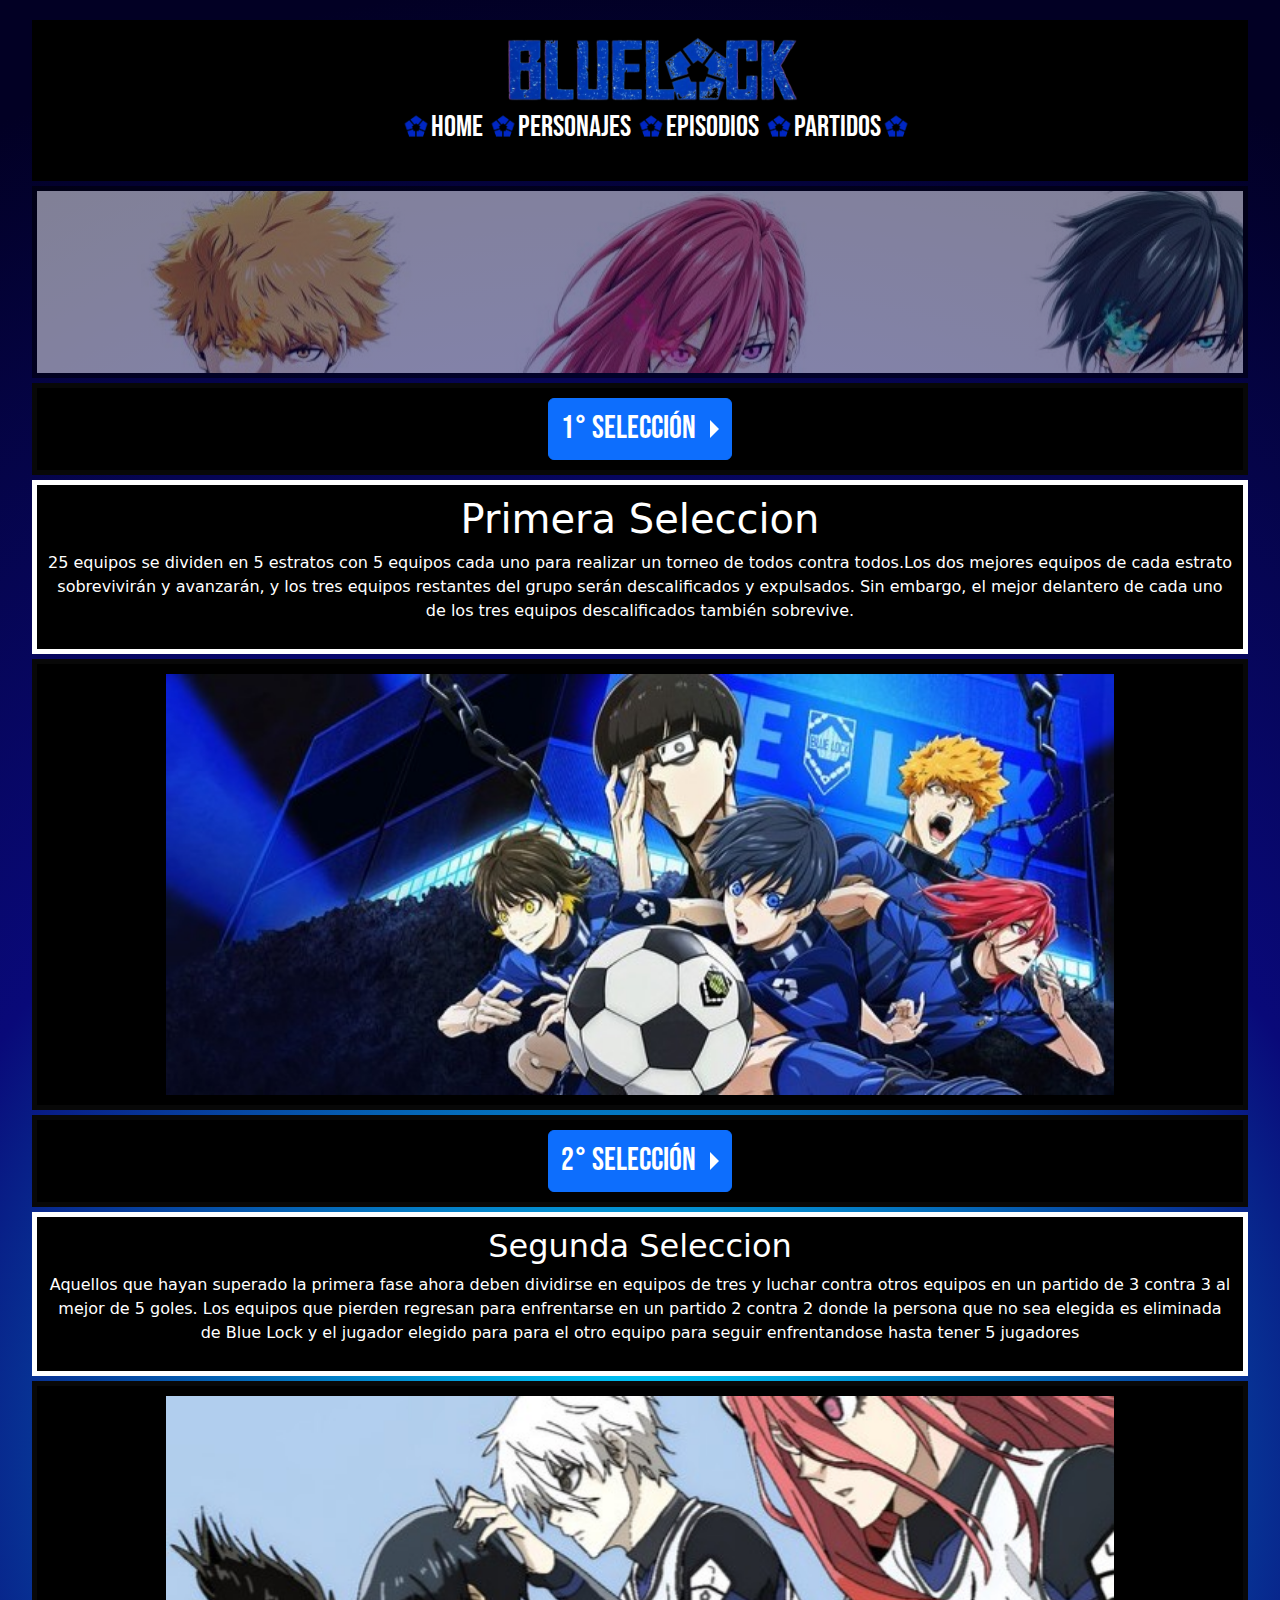
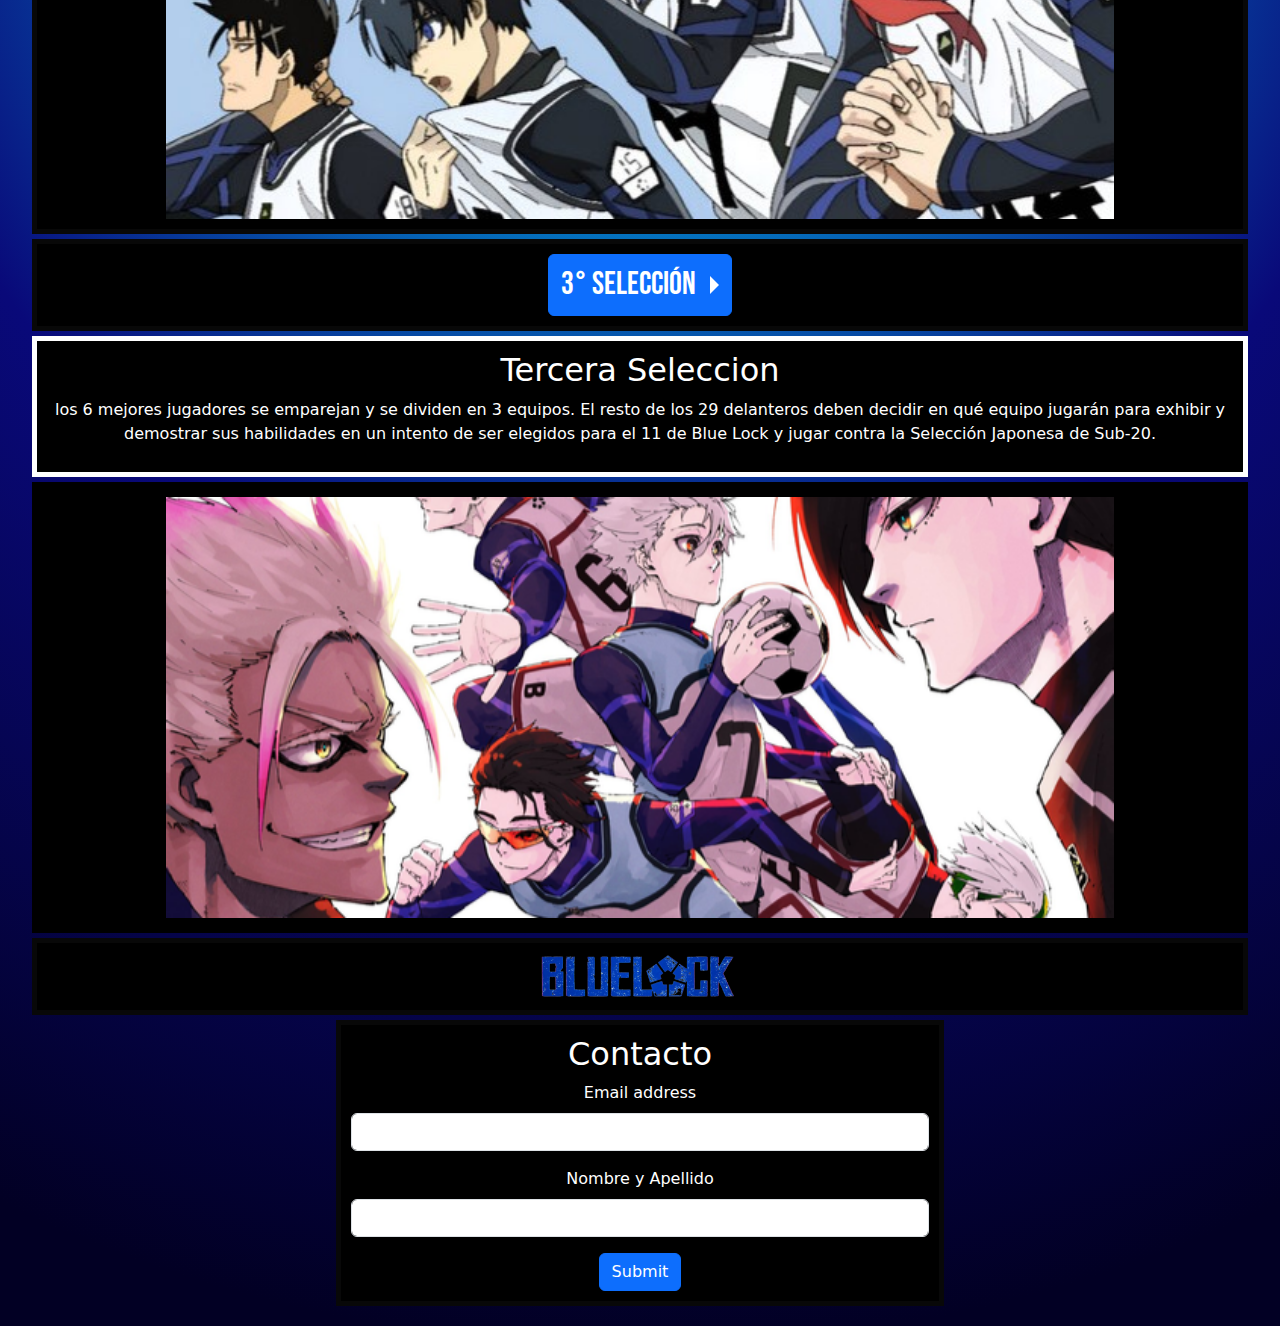
<file: Paginas/seleccionpersonajes.html>
<!DOCTYPE html>
<html lang="en">
<head>
    <meta charset="UTF-8">
    <meta name="viewport" content="width=device-width, initial-scale=1.0">
    <link href="https://cdn.jsdelivr.net/npm/bootstrap@5.3.3/dist/css/bootstrap.min.css" rel="stylesheet" integrity="sha384-QWTKZyjpPEjISv5WaRU9OFeRpok6YctnYmDr5pNlyT2bRjXh0JMhjY6hW+ALEwIH" crossorigin="anonymous">
    <link
    rel="stylesheet"
    href="https://cdnjs.cloudflare.com/ajax/libs/animate.css/4.1.1/animate.min.css"
  />
    <link rel="stylesheet" href="../css/estilo.css">
    <link rel="shortcut icon" href="../Multimedia/favicon.ico" type="image/x-icon">
    <title>BLUELOCK/SELECCIÓN PERSONAJES
    </title>
    <meta name="description" content="Pagina creada por un fan para conocer todos los Personajes de Blue Lock y sus equipos en los que estuvieron divididos en generación">
    <meta name="keywords" content="Blue Lock, Manga, Anime,Personajes, Capítulos, Episodios, Equipo, Competencia, Fútbol">
</head>
<body>
    <main class="mains">
        <header class="header">
            <ul class="menu">
              <img class="logonav" href="./index.html" src="../Multimedia/logomenuprincipal.png" alt="LogoNavegacion">
            <nav>
                <div>
                    <li><a href="../index.html"><img class="logoMenu" src="../Multimedia/bluelocklogo.webp" alt="LogoMenuPequeño">Home</a></li>
                    <li><a href="../Paginas/seleccionpersonajes.html"><img class="logoMenu" src="../Multimedia/bluelocklogo.webp" alt="LogoMenuPequeño">Personajes</a></li>
                    <li><a href="../Paginas/episodios.html"><img class="logoMenu" src="../Multimedia/bluelocklogo.webp" alt=" LogoMenuPequeño">Episodios</a></li>
                    <li><a href="../Paginas/selesccionpartido.html"><img class="logoMenu" src="../Multimedia/bluelocklogo.webp" alt="LogoMenuPequeño">Partidos<img class="logoMenu" src="../Multimedia/bluelocklogo.webp" alt="LogoMenuPequeño"></a></li>
                </ul>
                </div>
            </nav>
        </header>
        <div class="imagencentral">
            <img src="../Multimedia/imagencentral1.jpg" alt="ImagenCentral">
        </div>
        <div class="selec1">
            <div class="btn-group dropend" role="group">
                <button type="button" class="boton btn btn-primary dropdown-toggle" data-bs-toggle="dropdown" aria-expanded="false">
                  1° Selección
                </button>
                <ul class="dropdown-menu">
                  <li><a class="equipos dropdown-item" href="#"><p class="item">Equipo "V"</p></a></li>
                  <li><a class="equipos dropdown-item" href="#"><p class="item">Equipo "W"</p></a></li>
                  <li><a class="equipos dropdown-item" href="#"><p class="item">Equipo "X"</p></a></li>
                  <li><a class="equipos dropdown-item" href="#"><p class="item">Equipo "Y"</p></a></li>
                  <li><a class="equipos dropdown-item" href="#"><p class="item">Equipo "Z"</p></a></li>
                </ul>
              </div>
        </div>
        <div class="selec2">
            <div class="btn-group dropend" role="group">
                <button type="button" class="boton btn btn-primary dropdown-toggle" data-bs-toggle="dropdown" aria-expanded="false">
                  2° Selección
                </button>
                <ul class="dropdown-menu">
                  <li><a class="equipos dropdown-item" href="#"><p class="item">Equipo "Rojo"</p></a></li>
                  <li><a class="equipos dropdown-item" href="#"><p class="item">Equipo "Blanco"</p></a></li>
                </ul>
              </div>

        </div>
        <div class="selec3">
            <div class="btn-group dropend" role="group">
                <button type="button" class="boton btn btn-primary dropdown-toggle" data-bs-toggle="dropdown" aria-expanded="false">
                  3° Selección
                </button>
                <ul class="dropdown-menu">
                  <li><a class="equipos dropdown-item" href="#"><p class="item">Equipos Clasificados</p></a></li>
                  <li><a class="equipos dropdown-item" href="#"><p class="item">Equipo "A"</p></a></li>
                  <li><a class="equipos dropdown-item" href="#"><p class="item">Equipo "B"</p></a></li>
                  <li><a class="equipos dropdown-item" href="#"><p class="item">Equipo "C"</p></a></li>
                  <li><a class="equipos dropdown-item" href="#"><p class="item">Equipo "Quinteto Mundial"</p></a></li>
                </ul>
              </div>

        </div>
        <div class="imagen1se">
          <img src="../Multimedia/seleccion1.jpeg" alt="ImagenSeleccionUno">

        </div>
        <div class="imagen2se">
          <img src="../Multimedia/seleccion2.jpeg" alt="ImagenSeleccionDos">

        </div>
        <div class="imagen3se">
          <img src="../Multimedia/seleccion3.png" alt="ImagenSeleccionTres">

        </div>
        <div class="texto1se">
          <h1>Primera Seleccion</h1>
          <p>25 equipos se dividen en 5 estratos con 5 equipos cada uno para realizar un torneo de todos contra todos.Los dos mejores equipos de cada estrato sobrevivirán y avanzarán, y los tres equipos restantes del grupo serán descalificados y expulsados. Sin embargo, el mejor delantero de cada uno de los tres equipos descalificados también sobrevive.</p>

        </div>
        <div class="texto2se">
          <h2>Segunda Seleccion</h2>
          <p>Aquellos que hayan superado la primera fase ahora deben dividirse en equipos de tres y luchar contra otros equipos en un partido de 3 contra 3 al mejor de 5 goles. Los equipos que pierden regresan para enfrentarse en un partido 2 contra 2 donde la persona que no sea elegida es eliminada de Blue Lock y el jugador elegido para para el otro equipo para seguir enfrentandose hasta tener 5 jugadores</p>

        </div>
        <div class="texto3se">
          <h2>Tercera Seleccion</h2>
          <p>los 6 mejores jugadores se emparejan y se dividen en 3 equipos. El resto de los 29 delanteros deben decidir en qué equipo jugarán para exhibir y demostrar sus habilidades en un intento de ser elegidos para el 11 de Blue Lock y jugar contra la Selección Japonesa de Sub-20.</p>

        </div>

        <div class="Contacto"><h2>Contacto</h2>
          <form>
          <div class="mb-3">
            <label for="exampleInputEmail1" class="form-label">Email address</label>
            <input type="email" class="form-control" id="exampleInputEmail1" aria-describedby="emailHelp">
          </div>
          <div class="mb-3">
            <label for="exampleInputPassword1" class="form-label">Nombre y Apellido</label>
            <input type="Nombre y Apellido" class="form-control" id="exampleInputPassword1">
          </div>
          <button type="submit" class="btn btn-primary">Submit</button>
        </form>
        </div>
        <footer class="footer">
          <div><img src="../Multimedia/logomenuprincipal.png" alt="LogoMenuPrincipal"></div>
          
        </footer>

    </main> 
    <script src="https://cdn.jsdelivr.net/npm/bootstrap@5.3.3/dist/js/bootstrap.bundle.min.js" integrity="sha384-YvpcrYf0tY3lHB60NNkmXc5s9fDVZLESaAA55NDzOxhy9GkcIdslK1eN7N6jIeHz" crossorigin="anonymous"></script>
</body>

</html>
</file>
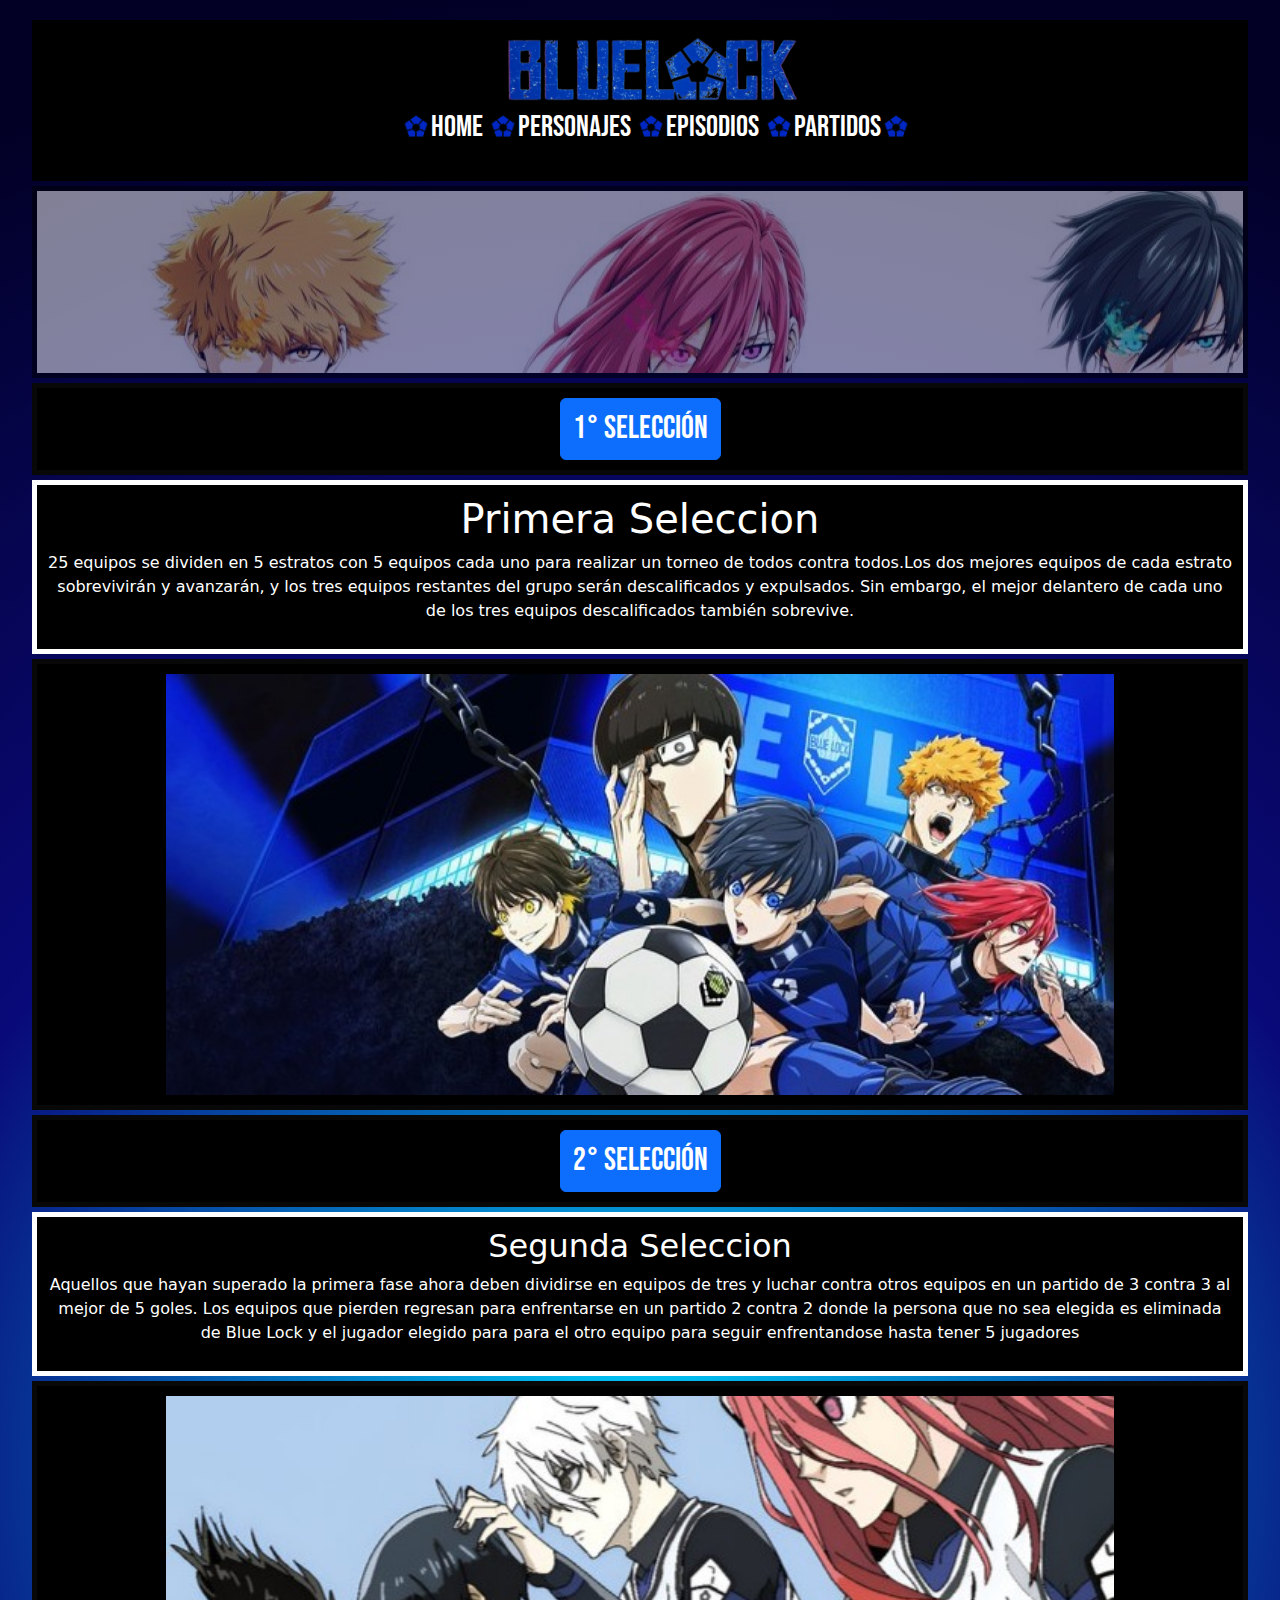
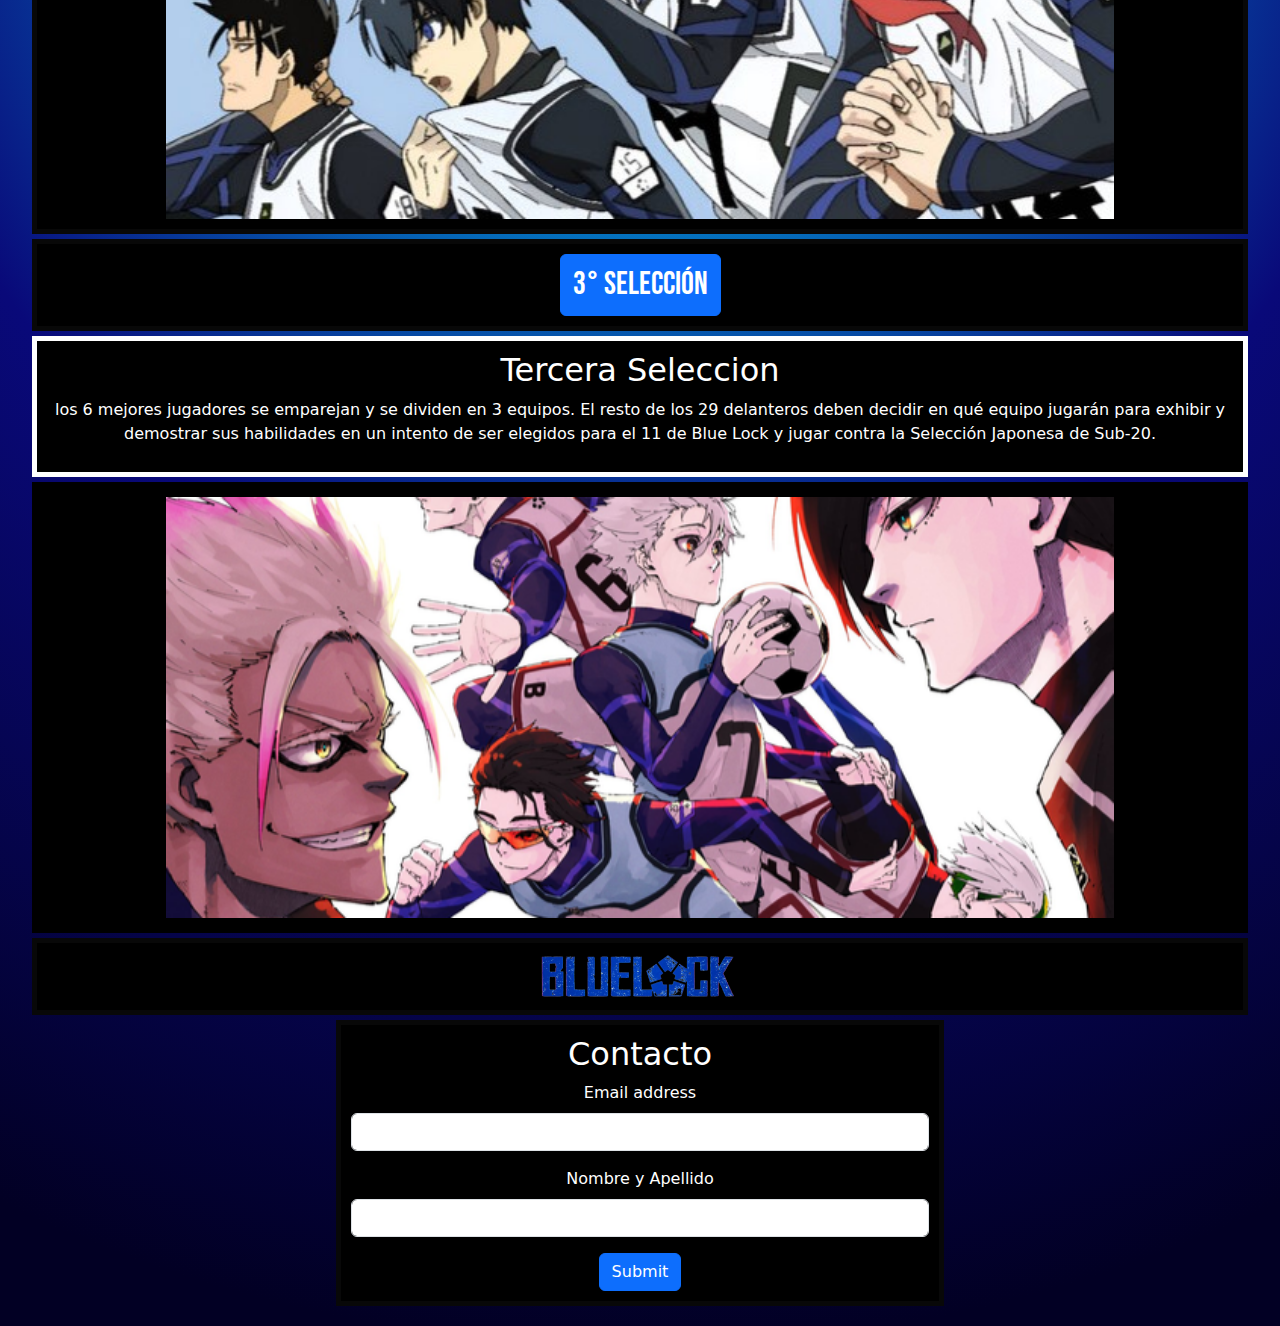
<file: Paginas/selesccionpartido.html>
<!DOCTYPE html>
<html lang="en">
<head>
    <meta charset="UTF-8">
    <meta name="viewport" content="width=device-width, initial-scale=1.0">
    <link href="https://cdn.jsdelivr.net/npm/bootstrap@5.3.3/dist/css/bootstrap.min.css" rel="stylesheet" integrity="sha384-QWTKZyjpPEjISv5WaRU9OFeRpok6YctnYmDr5pNlyT2bRjXh0JMhjY6hW+ALEwIH" crossorigin="anonymous">
    <link
    rel="stylesheet"
    href="https://cdnjs.cloudflare.com/ajax/libs/animate.css/4.1.1/animate.min.css"
  />
    <link rel="stylesheet" href="../css/estilo.css">
    <link rel="shortcut icon" href="../Multimedia/favicon.ico" type="image/x-icon">
    <title>BLUELOCK/SELECCIÓN PARTIDOS
    </title>
    <meta name="description" content="Pagina creada por un fan para conocer todos los partidos dividos por etapas de Blue Lock">
    <meta name="keywords" content="Blue Lock, Manga, Anime,Personajes, Capítulos, Episodios, Equipo, Competencia, Fútbol">
</head>
<body>
    <main class="mains">
        <header class="header">
            <ul class="menu">
                <img class="logonav" href="./index.html" src="../Multimedia/logomenuprincipal.png" alt="LogoNavegacion">
            <nav>
                <div>
                    <li><a href="../index.html"><img class="logoMenu" src="../Multimedia/bluelocklogo.webp" alt="LogoMenuPequeño">Home</a></li>
                    <li><a href="../Paginas/seleccionpersonajes.html"><img class="logoMenu" src="../Multimedia/bluelocklogo.webp" alt="LogoMenuPequeño">Personajes</a></li>
                    <li><a href="../Paginas/episodios.html"><img class="logoMenu" src="../Multimedia/bluelocklogo.webp" alt="LogoMenuPequeño">Episodios</a></li>
                    <li><a href="../Paginas/selesccionpartido.html"><img class="logoMenu" src="../Multimedia/bluelocklogo.webp" alt="LogoMenuPequeño">Partidos<img class="logoMenu" src="../Multimedia/bluelocklogo.webp" alt="LogoMenuPequeño"></a></li>
                </ul>
            </div>
            </nav>
        </header>

        <div class="imagencentral">
            <img src="../Multimedia/imagencentral1.jpg" alt="ImagenCentral1">
        </div>
        <div class="selec1">
            <a class="boton btn btn-primary" href="./partidos1.html" role="button">1° Selección</a>
               
        </div>
        <div class="selec2">
            <a class="boton btn btn-primary" href="./partidos2.html" role="button">2° Selección</a>

        </div>
        <div class="selec3">
            <a class="boton btn btn-primary" href="./partidos3.html" role="button">3° Selección</a>
        </div>
        <div class="imagen1se">
            <img src="../Multimedia/seleccion1.jpeg" alt="ImagenSeleccionUno">
  
          </div>
          <div class="imagen2se">
            <img src="../Multimedia/seleccion2.jpeg" alt="ImagenSeleccionDos">
  
          </div>
          <div class="imagen3se">
            <img src="../Multimedia/seleccion3.png" alt="ImagenSeleccionTres">
  
          </div>
          <div class="texto1se">
            <h1>Primera Seleccion</h1>
            <p>25 equipos se dividen en 5 estratos con 5 equipos cada uno para realizar un torneo de todos contra todos.Los dos mejores equipos de cada estrato sobrevivirán y avanzarán, y los tres equipos restantes del grupo serán descalificados y expulsados. Sin embargo, el mejor delantero de cada uno de los tres equipos descalificados también sobrevive.</p>
  
          </div>
          <div class="texto2se">
            <h2>Segunda Seleccion</h2>
            <p>Aquellos que hayan superado la primera fase ahora deben dividirse en equipos de tres y luchar contra otros equipos en un partido de 3 contra 3 al mejor de 5 goles. Los equipos que pierden regresan para enfrentarse en un partido 2 contra 2 donde la persona que no sea elegida es eliminada de Blue Lock y el jugador elegido para para el otro equipo para seguir enfrentandose hasta tener 5 jugadores</p>
  
          </div>
          <div class="texto3se">
            <h2>Tercera Seleccion</h2>
            <p>los 6 mejores jugadores se emparejan y se dividen en 3 equipos. El resto de los 29 delanteros deben decidir en qué equipo jugarán para exhibir y demostrar sus habilidades en un intento de ser elegidos para el 11 de Blue Lock y jugar contra la Selección Japonesa de Sub-20.</p>
  
          </div>

          <div class="Contacto"><h2>Contacto</h2>
            <form>
            <div class="mb-3">
              <label for="exampleInputEmail1" class="form-label">Email address</label>
              <input type="email" class="form-control" id="exampleInputEmail1" aria-describedby="emailHelp">
            </div>
            <div class="mb-3">
              <label for="exampleInputPassword1" class="form-label">Nombre y Apellido</label>
              <input type="Nombre y Apellido" class="form-control" id="exampleInputPassword1">
            </div>
            <button type="submit" class="btn btn-primary">Submit</button>
          </form>
          </div>
          <footer class="footer">
            <div><img src="../Multimedia/logomenuprincipal.png" alt="LogoMenuPrincipal"></div>
            
          </footer>
        


    </main> 
    <script src="https://cdn.jsdelivr.net/npm/bootstrap@5.3.3/dist/js/bootstrap.bundle.min.js" integrity="sha384-YvpcrYf0tY3lHB60NNkmXc5s9fDVZLESaAA55NDzOxhy9GkcIdslK1eN7N6jIeHz" crossorigin="anonymous"></script>
</body>

</html>
</file>
<file: css/estilo.css>
body {
  background: radial-gradient(circle, rgb(0, 212, 255) 0%, rgb(9, 9, 121) 48%, rgb(2, 0, 36) 93%);
}

* {
  padding: 0;
  margin: 0;
  box-sizing: border-box;
}

@font-face {
  font-family: "Sedan SC";
  src: url(../fonts/Sedan_SC/SedanSC-Regular.ttf);
  font-family: "Bebas Neue";
  src: url(../fonts/Bebas_Neue/BebasNeue-Regular.ttf);
}
.logonav {
  width: 400px;
}

.logoMenu {
  width: 20px;
}

.h2 {
  font-family: "Sedan SC";
  font-weight: 400;
  font-style: normal;
}

.h1 {
  font-family: "Sedan SC";
  font-weight: 400;
  font-style: normal;
}

main {
  width: 95%;
  height: 100%;
  display: grid;
  margin: auto;
  gap: 5px;
  grid-template-columns: repeat(3, 1fr);
  grid-template-rows: 0.5fr 1fr 1fr 0.2fr 0.2fr 0.2fr;
  grid-template-areas: "header header header" "fotos1 fotos1 historia" "fotos1 fotos1 intro" "anime fotos2 fotos2" "personajeprincipal fotos2 fotos2" "footer footer contacto";
  animation-name: Entrada;
  animation-iteration-count: 1;
  animation-duration: 1s;
  animation-timing-function: ease-in;
}
main .menu div li {
  display: inline-block;
}
main .menu div li a {
  color: #ffffff;
  text-decoration: none;
  display: inline-block;
  font-size: 40px;
  margin: 30px auto;
  font-family: "Bebas Neue";
}
main .texto {
  line-height: 1;
  padding: 1rem;
  font-family: "Sedan SC";
  font-weight: 400;
  font-style: normal;
}
main .historia img {
  width: 180px;
  opacity: 0.5;
}
main .header {
  background-color: #000000;
  text-align: center;
  padding: 10px;
  grid-area: header;
  border: solid 5px black;
}
main .fotos1 {
  width: 100%;
  background-color: #1c4c96;
  color: #1c4c96;
  text-align: center;
  padding: 10px;
  grid-area: fotos1;
  border: solid 5px #080808;
}
main .historia {
  background-color: #1c4c96;
  color: #ffffff;
  text-align: center;
  padding: 10px;
  grid-area: historia;
  border: solid 5px #080808;
}
main .intro {
  background-color: #1c4c96;
  color: #ffffff;
  text-align: center;
  padding: 10px;
  grid-area: intro;
  border: solid 5px rgb(37, 37, 37);
}
main .anime {
  background-color: #1c4c96;
  color: #ffffff;
  text-align: center;
  padding: 10px;
  grid-area: anime;
  border: solid 5px #080808;
}
main .personajeprincipal {
  background-color: #1c4c96;
  color: #ffffff;
  text-align: center;
  padding: 10px;
  grid-area: personajeprincipal;
}
main .personajeprincipal img {
  width: 35%;
}
main .fotos2 {
  background-image: url(../Multimedia/isagifondo.jpg);
  background-size: 100%;
  color: white;
  text-align: center;
  padding: 10px;
  grid-area: fotos2;
  border: solid 5px #080808;
}
main .fotos2 img {
  width: 250px;
}
main .footer {
  background-color: #000000;
  color: blue;
  padding: 10px;
  grid-area: footer;
  border: solid 5px #080808;
  text-align: center;
  animation-name: un_giro;
  animation-iteration-count: infinite;
  animation-duration: 4s;
  animation-timing-function: ease-in;
  animation-delay: 4s;
}
main .Contacto {
  background-color: #000000;
  color: #ffffff;
  padding: 10px;
  grid-area: contacto;
  border: solid 5px #080808;
  height: 100%;
}

.mains {
  width: 95%;
  height: 100%;
  display: grid;
  margin: auto;
  gap: 5px;
  grid-template-columns: repeat(3, 1fr);
  grid-template-rows: 0.5fr repeat(6, 1fr);
  grid-template-areas: "header header header" "imagencentral imagencentral imagencentral" "selec1 imagen1se texto1se" "selec2 imagen2se texto2se" "selec3 imagen3se texto3se" "footer footer contacto";
  animation-name: Entrada;
  animation-iteration-count: 1;
  animation-duration: 1s;
  animation-timing-function: ease-in;
}
.mains .menu div li {
  display: inline-block;
}
.mains .menu div li a {
  color: #ffffff;
  text-decoration: none;
  display: inline-block;
  font-size: 40px;
  margin: 30px auto;
  font-family: "Bebas Neue";
}
.mains .texto {
  line-height: 1;
  padding: 1rem;
  font-family: "Sedan SC";
  font-weight: 400;
  font-style: normal;
}
.mains .imagencentral {
  background-color: #000000;
  padding: 10px;
  grid-area: imagencentral;
  border: solid 5px rgb(0, 0, 0);
  text-align: center;
}
.mains .imagencentral img {
  opacity: 0.5;
  width: 100%;
}
.mains .selec1 {
  background-color: #000000;
  color: #0000ff;
  padding: 10px;
  grid-area: selec1;
  border: solid 5px #080808;
  text-align: center;
}
.mains .selec2 {
  background-color: #000000;
  color: #0000ff;
  padding: 10px;
  grid-area: selec2;
  border: solid 5px #080808;
  text-align: center;
}
.mains .selec3 {
  background-color: #000000;
  color: #0000ff;
  padding: 10px;
  grid-area: selec3;
  border: solid 5px #080808;
  text-align: center;
}
.mains .imagen1se {
  background-color: #000000;
  color: #0000ff;
  padding: 10px;
  grid-area: imagen1se;
  border: solid 5px #080808;
  text-align: center;
}
.mains .imagen1se img {
  width: 80%;
}
.mains .imagen2se {
  background-color: #000000;
  color: #0000ff;
  padding: 10px;
  grid-area: imagen2se;
  border: solid 5px #080808;
  text-align: center;
}
.mains .imagen2se img {
  width: 80%;
}
.mains .imagen3se {
  background-color: #000000;
  color: #0000ff;
  padding: 10px;
  grid-area: imagen3se;
  border: solid 5px rgb(0, 0, 0);
  text-align: center;
}
.mains .imagen3se img {
  width: 80%;
}
.mains .texto1se {
  background-color: #000000;
  color: #ffffff;
  padding: 10px;
  grid-area: texto1se;
  border: solid 5px #ffffff;
  text-align: center;
}
.mains .texto2se {
  background-color: #000000;
  color: #ffffff;
  padding: 10px;
  grid-area: texto2se;
  border: solid 5px #ffffff;
  text-align: center;
}
.mains .texto3se {
  background-color: #000000;
  color: #ffffff;
  padding: 10px;
  grid-area: texto3se;
  border: solid 5px #ffffff;
  text-align: center;
}
.mains .footer {
  background-color: #000000;
  color: #0000ff;
  padding: 10px;
  grid-area: footer;
  border: solid 5px #080808;
  text-align: center;
}
.mains .footer img {
  width: 200px;
}
.mains .boton {
  font-size: 200%;
  font-family: "Bebas Neue";
  font-weight: 400;
  font-style: normal;
}
.mains .equipos {
  font-family: "Bebas Neue";
  font-size: 150%;
}

.partidopag {
  width: 95%;
  height: 100%;
  display: grid;
  margin: 20px auto;
  gap: 5px;
  grid-template-columns: repeat(2, auto);
  grid-template-rows: repeat(5, auto);
  grid-template-areas: "header header" "imagencentral imagencentral" "tablapuntos tablapuntos" "resultados resultados " "footer footer";
  animation-name: Entrada;
  animation-iteration-count: 1;
  animation-duration: 1s;
  animation-timing-function: ease-in;
}
.partidopag .imagencentral {
  background-color: #000000;
  grid-area: imagencentral;
  border: solid 5px rgb(0, 0, 0);
  text-align: center;
}
.partidopag .imagencentral img {
  opacity: 0.5;
  width: 100%;
}
.partidopag .tablapuntos {
  background-color: #000000;
  color: rgb(255, 255, 255);
  padding: 10px;
  grid-area: tablapuntos;
  border: solid 5px rgb(255, 255, 255);
  text-align: center;
}
.partidopag .tablapuntos table {
  border: 2px solid;
  background-color: #091f31;
  width: 100%;
  text-align: center;
  margin: 5px auto;
}
.partidopag .tablapuntos tr {
  border: 2px solid;
}
.partidopag .tablapuntos tr td {
  border: 2px solid;
}
.partidopag .tablapuntos tr th {
  border: 2px solid;
}
.partidopag .resultados {
  background-color: #000000;
  color: #ffffff;
  padding: 10px;
  grid-area: resultados;
  border: solid 5px #ffffff;
  text-align: center;
}
.partidopag .resultados table {
  width: 100%;
  border: 4px solid;
}
.partidopag .resultados table a {
  text-decoration: none;
  color: #ffffff;
}
.partidopag .resultados tr {
  border: 2px solid;
}
.partidopag .resultados tr td {
  border: 2px solid;
}
.partidopag .resultados ol {
  text-align: left;
  padding: 20px;
}
.partidopag .footer {
  background-color: #000000;
  color: #0000ff;
  padding: 10px;
  grid-area: footer;
  border: solid 5px #080808;
  text-align: center;
}
.partidopag .footer img {
  width: 200px;
}

.MainEpi {
  width: 95%;
  height: 100%;
  display: grid;
  margin: auto;
  gap: 5px;
  grid-template-columns: repeat(4, 1fr);
  grid-template-rows: 0.5fr repeat(5, 1fr);
  grid-template-areas: "header header header header" "imagencentral imagencentral imagencentral imagencentral" "EpisodiosUno ContextoUno EpisodiosDos ContextoDos" "EpisodiosTres ContextoTres EpisodiosCuatro ContextoCuatro" "EpisodiosCinco ContextoCinco EpisodiosSeis ContextoSeis" "footer footer contacto contacto";
  animation-name: Entrada;
  animation-iteration-count: 1;
  animation-duration: 1s;
  animation-timing-function: ease-in;
}
.MainEpi .EpiImagen {
  width: 100%;
}
.MainEpi .imagencentral {
  background-color: #000000;
  padding: 10px;
  grid-area: imagencentral;
  border: solid 5px #080808;
  text-align: center;
}
.MainEpi .imagencentral img {
  opacity: 0.5;
  width: 100%;
}
.MainEpi .EpisodiosUno {
  background-color: #000000;
  color: #ffffff;
  padding: 10px;
  grid-area: EpisodiosUno;
  border: solid 5px #080808;
  text-align: center;
}
.MainEpi .EpisodiosUno img {
  width: 100%;
}
.MainEpi .ContextoUno {
  background-color: #000000;
  color: #ffffff;
  padding: 10px;
  grid-area: ContextoUno;
  border: solid 5px #080808;
  text-align: center;
}
.MainEpi .EpisodiosDos {
  background-color: #000000;
  color: #ffffff;
  padding: 10px;
  grid-area: EpisodiosDos;
  border: solid 5px #080808;
  text-align: center;
}
.MainEpi .EpisodiosDos img {
  width: 100%;
}
.MainEpi .ContextoDos {
  background-color: #000000;
  color: #ffffff;
  padding: 10px;
  grid-area: ContextoDos;
  border: solid 5px rgb(0, 0, 0);
  text-align: center;
}
.MainEpi .EpisodiosTres {
  background-color: #000000;
  color: #ffffff;
  padding: 10px;
  grid-area: EpisodiosTres;
  border: solid 5px #080808;
  text-align: center;
}
.MainEpi .EpisodiosTres img {
  width: 100%;
}
.MainEpi .ContextoTres {
  background-color: #000000;
  color: #ffffff;
  padding: 10px;
  grid-area: ContextoTres;
  border: solid 5px #080808;
  text-align: center;
}
.MainEpi .EpisodiosCuatro {
  background-color: #000000;
  color: #ffffff;
  padding: 10px;
  grid-area: EpisodiosCuatro;
  border: solid 5px #080808;
  text-align: center;
}
.MainEpi .EpisodiosCuatro img {
  width: 100%;
}
.MainEpi .ContextoCuatro {
  background-color: #000000;
  color: #ffffff;
  padding: 10px;
  grid-area: ContextoCuatro;
  border: solid 5px #080808;
  text-align: center;
}
.MainEpi .EpisodiosCinco {
  background-color: #000000;
  color: #ffffff;
  padding: 10px;
  grid-area: EpisodiosCinco;
  border: solid 5px #080808;
  text-align: center;
}
.MainEpi .EpisodiosCinco img {
  width: 100%;
}
.MainEpi .ContextoCinco {
  background-color: #000000;
  color: #ffffff;
  padding: 10px;
  grid-area: ContextoCinco;
  border: solid 5px #080808;
  text-align: center;
}
.MainEpi .EpisodiosSeis {
  background-color: #000000;
  color: #ffffff;
  padding: 10px;
  grid-area: EpisodiosSeis;
  border: solid 5px #080808;
  text-align: center;
}
.MainEpi .EpisodiosSeis img {
  width: 100%;
}
.MainEpi .ContextoSeis {
  background-color: #000000;
  color: #ffffff;
  padding: 10px;
  grid-area: ContextoSeis;
  border: solid 5px #080808;
  text-align: center;
}
.MainEpi .footer {
  background-color: #000000;
  color: #0000ff;
  padding: 10px;
  grid-area: footer;
  border: solid 5px #080808;
  text-align: center;
}
.MainEpi .footer img {
  width: 200px;
}

@keyframes un_giro {
  0% {
    width: 100%;
  }
  25% {
    width: 50%;
  }
  50% {
    width: 0%;
  }
  75% {
    width: 50%;
  }
  100% {
    width: 100%;
  }
}
@keyframes Entrada {
  0% {
    opacity: 0;
  }
  100% {
    opacity: 1;
  }
}
@media screen and (max-width: 1650px) {
  .main {
    width: 95%;
    margin: 20px auto;
    grid-template-columns: 50% 50%;
    grid-template-rows: repeat(6, auto);
    grid-template-areas: "header header" "fotos1 fotos1" "intro historia" "fotos2 fotos2" "personajeprincipal anime" "footer contacto";
  }
  .main .historia img {
    width: 200px;
    opacity: 0.5;
  }
  .main .footer img {
    width: 400px;
  }
  .main .fotos2 {
    background-size: 100%;
  }
  .main .menu div li a {
    font-size: 35px;
    margin: auto;
  }
}
@media screen and (max-width: 1024px) {
  .main {
    width: 98%;
    height: 100%;
    margin: 20px auto;
    grid-template-columns: auto;
    grid-template-rows: repeat(6, auto);
    grid-template-areas: "header" "fotos1" "intro" "historia" "fotos2" "personajeprincipal" "anime" "footer" "contacto";
  }
  .main .logonav {
    width: 300px;
  }
  .main .logoMenu {
    width: 30px;
  }
  .main .menu div li a {
    font-size: 30px;
    margin: auto;
  }
}
@media screen and (max-width: 480px) {
  .main {
    width: 100%;
    height: 100%;
    margin: auto;
    grid-template-columns: auto;
    grid-template-rows: repeat(6, auto);
    grid-template-areas: "header" "fotos1" "intro" "historia" "fotos2" "personaje principal" "anime" "contacto" "footer";
  }
  .main .header {
    flex-direction: column;
  }
  .main .logonav {
    width: 200px;
  }
  .main .logoMenu {
    width: 20px;
  }
  .main .fotos2 {
    background-size: 100%;
  }
  .main .menu div li a {
    font-size: 20px;
    margin: auto;
  }
}
@media screen and (max-width: 320px) {
  .main {
    width: 100%;
    height: 100%;
    margin: 15px auto;
    grid-template-columns: auto;
    grid-template-rows: repeat(6, auto);
    grid-template-areas: "header" "fotos1" "intro" "historia" "fotos2" "anime" "personaje principal" "contacto" "footer";
  }
  .main .header {
    flex-direction: column;
  }
  .main .logonav {
    width: 150px;
  }
  .main .logoMenu {
    width: 15px;
  }
  .main .fotos2 {
    background-size: 100%;
  }
  .main .menu div li a {
    font-size: 15px;
    margin: auto;
  }
}
/*Media querries de paginas Seleccion "Partidos y Personajes"*/
@media screen and (max-width: 1650px) {
  .mains {
    width: 95%;
    height: 100%;
    display: grid;
    margin: 20px auto;
    gap: 5px;
    grid-template-columns: 1fr;
    grid-template-rows: repeat(13, auto);
    grid-template-areas: "header" "imagencentral" "selec1" "texto1se" "imagen1se" "selec2" "texto2se" "imagen2se" "selec3" "texto3se" "imagen3se" "footer" "contacto";
  }
  .mains .imagencentral img {
    opacity: 0;
  }
  .mains .imagencentral {
    background-image: url(../Multimedia/imagen\ central2.jpg);
    opacity: 0.5;
  }
  .mains .Contacto {
    width: 50%;
    text-align: center;
    margin: auto;
  }
  .mains .menu div li a {
    font-size: 30px;
    margin: auto;
  }
  .mains .logonav {
    width: 300px;
  }
  .mains .logoMenu {
    width: 30px;
  }
}
@media screen and (max-width: 1024px) {
  .mains {
    width: 98%;
    height: 100%;
    display: grid;
    margin: 20px auto;
    gap: 5px;
    grid-template-columns: 1fr;
    grid-template-rows: repeat(13, auto);
    grid-template-areas: "header" "imagencentral" "selec1" "texto1se" "imagen1se" "selec2" "texto2se" "imagen2se" "selec3" "texto3se" "imagen3se" "footer" "contacto";
  }
  .mains .imagencentral img {
    opacity: 0;
  }
  .mains .imagencentral {
    background-image: url(../Multimedia/imagen\ central\ 3.jpg);
    opacity: 0.5;
  }
  .mains .Contacto {
    width: 50%;
    text-align: center;
    margin: auto;
  }
  .mains .menu div li a {
    font-size: 30px;
    margin: auto;
  }
  .mains .logonav {
    width: 300px;
  }
  .mains .logoMenu {
    width: 30px;
  }
}
@media screen and (max-width: 480px) {
  .mains {
    width: 100%;
    display: grid;
    margin: auto;
    gap: 5px;
    grid-template-columns: auto;
    grid-template-rows: repeat(13, auto);
    grid-template-areas: "header" "imagencentral" "selec1" "texto1se" "imagen1se" "selec2" "texto2se" "imagen2se" "selec3" "texto3se" "imagen3se" "footer" "contacto";
  }
  .mains .header {
    flex-direction: column;
  }
  .mains .texto1se .h1 {
    font-size: 20px;
  }
  .mains .texto1se p {
    font-size: 10px;
    flex-direction: column;
  }
  .mains .imagencentral img {
    opacity: 0;
  }
  .mains .imagencentral {
    background-image: url(../Multimedia/imagen\ central\ 3.jpg);
    opacity: 0.5;
  }
  .mains .Contacto {
    width: 50%;
    text-align: center;
    margin: auto;
  }
  .mains .menu div li a {
    font-size: 20px;
    margin: auto;
  }
  .mains .logonav {
    width: 200px;
  }
  .mains .logoMenu {
    width: 20px;
  }
}
@media screen and (max-width: 320px) {
  .mains {
    width: 100%;
    height: 100%;
    display: grid;
    margin: auto;
    gap: 5px;
    grid-template-columns: auto;
    grid-template-rows: repeat(13, auto);
    grid-template-areas: "header" "imagencentral" "selec1" "texto1se" "imagen1se" "selec2" "texto2se" "imagen2se" "selec3" "texto3se" "imagen3se" "footer" "contacto";
  }
  .mains .header {
    flex-direction: column;
  }
  .mains .imagencentral img {
    opacity: 0;
  }
  .mains .imagencentral {
    background-image: url(../Multimedia/imagen\ central\ 3.jpg);
    opacity: 0.5;
  }
  .mains .Contacto {
    width: 50%;
    text-align: center;
    margin: auto;
  }
  .mains .menu div li a {
    font-size: 15px;
    margin: auto;
  }
  .mains .logonav {
    width: 150px;
  }
  .mains .logoMenu {
    width: 15px;
  }
}
/*media querries de pagina partidos*/
@media screen and (max-width: 1650px) {
  .partidopag {
    width: 95%;
    height: 100%;
    display: grid;
    margin: 20px auto;
    gap: 5px;
    grid-template-columns: repeat(1, auto);
    grid-template-rows: repeat(5, auto);
    grid-template-areas: "header" "imagencentral" "tablapuntos" "resultados " "footer";
  }
  .partidopag .imagencentral img {
    opacity: 0;
  }
  .partidopag .imagencentral {
    background-image: url(../Multimedia/imagen\ central2.jpg);
    opacity: 0.5;
  }
  .partidopag .menu div li a {
    font-size: 35px;
    margin: auto;
  }
  .partidopag .logonav {
    width: 300px;
  }
  .partidopag .logoMenu {
    width: 30px;
  }
}
@media screen and (max-width: 1024px) {
  .partidopag {
    width: 98%;
    height: 100%;
    display: grid;
    margin: 20px auto;
    gap: 5px;
    grid-template-columns: repeat(1, auto);
    grid-template-rows: repeat(5, auto);
    grid-template-areas: "header" "imagencentral" "tablapuntos" "resultados " "footer";
  }
  .partidopag .tablapuntos table {
    font-size: 10px;
  }
  .partidopag .resultados table {
    font-size: 10px;
  }
  .partidopag .imagencentral {
    background-image: url(../Multimedia/imagencentral1.jpg);
    opacity: 0.5;
  }
  .partidopag .menu div li a {
    font-size: 30px;
    margin: auto;
  }
  .partidopag .logonav {
    width: 200px;
  }
  .partidopag .logoMenu {
    width: 20px;
  }
}
@media screen and (max-width: 480px) {
  .partidopag {
    width: 100%;
    height: 100%;
    display: grid;
    margin: 5px auto;
    gap: 5px;
    grid-template-columns: repeat(1, auto);
    grid-template-rows: repeat(5, auto);
    grid-template-areas: "header" "imagencentral" "tablapuntos" "resultados " "footer";
  }
  .partidopag .tablapuntos table {
    font-size: 10px;
  }
  .partidopag .resultados table {
    font-size: 10px;
  }
  .partidopag .imagencentral {
    background-image: url(../Multimedia/imagen\ central\ 3.jpg);
    opacity: 0.5;
  }
  .partidopag .menu div li a {
    font-size: 20px;
    margin: auto;
  }
  .partidopag .logonav {
    width: 150px;
  }
  .partidopag .logoMenu {
    width: 15px;
  }
}
@media screen and (max-width: 320px) {
  .partidopag {
    width: 100%;
    height: 100%;
    display: grid;
    margin: 15px auto;
    gap: 5px;
    grid-template-columns: repeat(1, auto);
    grid-template-rows: repeat(5, auto);
    grid-template-areas: "header" "imagencentral" "tablapuntos" "resultados " "footer";
  }
  .partidopag .imagencentral {
    background-image: url(../Multimedia/imagen\ central\ 3.jpg);
    opacity: 0.5;
  }
  .partidopag .menu div li a {
    font-size: 15px;
    margin: auto;
  }
}
/*media querries de pagina Episodios*/
@media screen and (max-width: 1650px) {
  .MainEpi {
    width: 95%;
    height: 100%;
    display: grid;
    margin: 20px auto;
    gap: 5px;
    grid-template-columns: repeat(2, 1fr);
    grid-template-rows: repeat(10, auto);
    grid-template-areas: "header header" "imagencentral imagencentral" "EpisodiosUno ContextoUno" "EpisodiosDos ContextoDos" "EpisodiosTres ContextoTres" "EpisodiosCuatro ContextoCuatro" "EpisodiosCinco ContextoCinco" "EpisodiosSeis ContextoSeis" "footer footer" "contacto contacto";
  }
  .MainEpi .imagencentral img {
    opacity: 0;
  }
  .MainEpi .imagencentral {
    background-image: url(../Multimedia/imagen\ central2.jpg);
    opacity: 0.5;
  }
  .MainEpi .menu div li a {
    font-size: 35px;
    margin: auto;
  }
  .MainEpi .logonav {
    width: 300px;
  }
  .MainEpi .logoMenu {
    width: 30px;
  }
}
@media screen and (max-width: 1024px) {
  .MainEpi {
    width: 98%;
    height: 100%;
    display: grid;
    margin: 20px auto;
    gap: 5px;
    grid-template-columns: repeat(2, 1fr);
    grid-template-rows: repeat(10, auto);
    grid-template-areas: "header header" "imagencentral imagencentral" "EpisodiosUno ContextoUno" "EpisodiosDos ContextoDos" "EpisodiosTres ContextoTres" "EpisodiosCuatro ContextoCuatro" "EpisodiosCinco ContextoCinco" "EpisodiosSeis ContextoSeis" "footer footer" "contacto contacto";
  }
  .MainEpi .imagencentral img {
    opacity: 0;
  }
  .MainEpi .imagencentral {
    background-image: url(../Multimedia/imagencentral1.jpg);
    opacity: 0.5;
  }
  .MainEpi .menu div li a {
    font-size: 30px;
    margin: auto;
  }
  .MainEpi .logonav {
    width: 200px;
  }
  .MainEpi .logoMenu {
    width: 20px;
  }
}
@media screen and (max-width: 480px) {
  .MainEpi {
    width: 100%;
    height: 100%;
    display: grid;
    margin: 20px auto;
    gap: 5px;
    grid-template-columns: repeat(1, auto);
    grid-template-rows: repeat(10, auto);
    grid-template-areas: "header" "imagencentral" "EpisodiosUno" "ContextoUno" "EpisodiosDos" "ContextoDos" "EpisodiosTres" "ContextoTres" "EpisodiosCuatro" "ContextoCuatro" "EpisodiosCinco" "ContextoCinco" "EpisodiosSeis" "ContextoSeis" "footer" "contacto";
  }
  .MainEpi .imagencentral img {
    opacity: 0;
  }
  .MainEpi .imagencentral {
    background-image: url(../Multimedia/imagen\ central\ 3.jpg);
    opacity: 0.5;
  }
  .MainEpi .menu div li a {
    font-size: 20px;
    margin: auto;
  }
  .MainEpi .logonav {
    width: 150px;
  }
  .MainEpi .logoMenu {
    width: 15px;
  }
}
@media screen and (max-width: 320px) {
  .MainEpi {
    width: 100%;
    height: 100%;
    display: grid;
    margin: 15px auto;
    gap: 5px;
    grid-template-columns: repeat(2, 1fr);
    grid-template-rows: repeat(10, auto);
    grid-template-areas: "header" "imagencentral" "EpisodiosUno" "ContextoUno" "EpisodiosDos" "ContextoDos" "EpisodiosTres" "ContextoTres" "EpisodiosCuatro" "ContextoCuatro" "EpisodiosCinco" "ContextoCinco" "EpisodiosSeis" "ContextoSeis" "footer" "contacto";
  }
  .MainEpi .imagencentral img {
    opacity: 0;
  }
  .MainEpi .imagencentral {
    background-image: url(../Multimedia/imagen\ central\ 3.jpg);
    opacity: 0.5;
  }
  .MainEpi .menu div li a {
    font-size: 15px;
    margin: auto;
  }
}

/*# sourceMappingURL=estilo.css.map */
</file>
